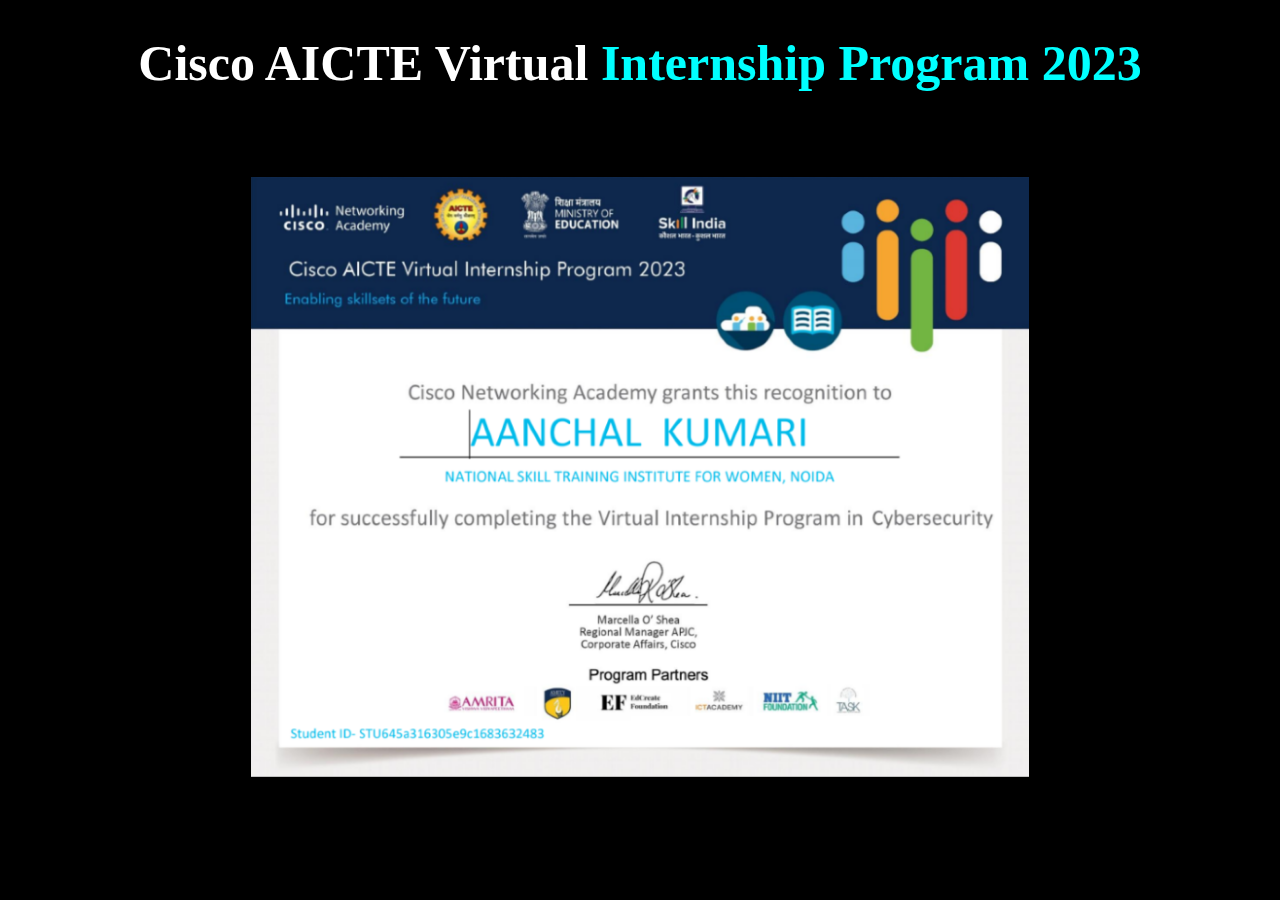
<file: aicte.html>
<!DOCTYPE html>
<html lang="en">
<head>
  <meta charset="UTF-8">
  <meta name="viewport" content="width=device-width, initial-scale=1.0">
  <style>
    body {
      background-color: black;
    }

    p {
      height: 600px;
      text-align: center; 
    }
    
    h1 {
      color: cyan;
      text-align: center;
      font-size: 50px;
    }

    span {
      color: white;
    }

    img {
      max-width: 100%; 
      max-height: 100%; 
    }
  </style>
  <title>internship Certificates</title>
</head>
<body>
  <h1><span>Cisco AICTE Virtual</span> Internship Program 2023</h1><br><br>
  <p><img src="certificate/aicte.png" alt="Description of the image"></p>
</body>
</html>
</file>
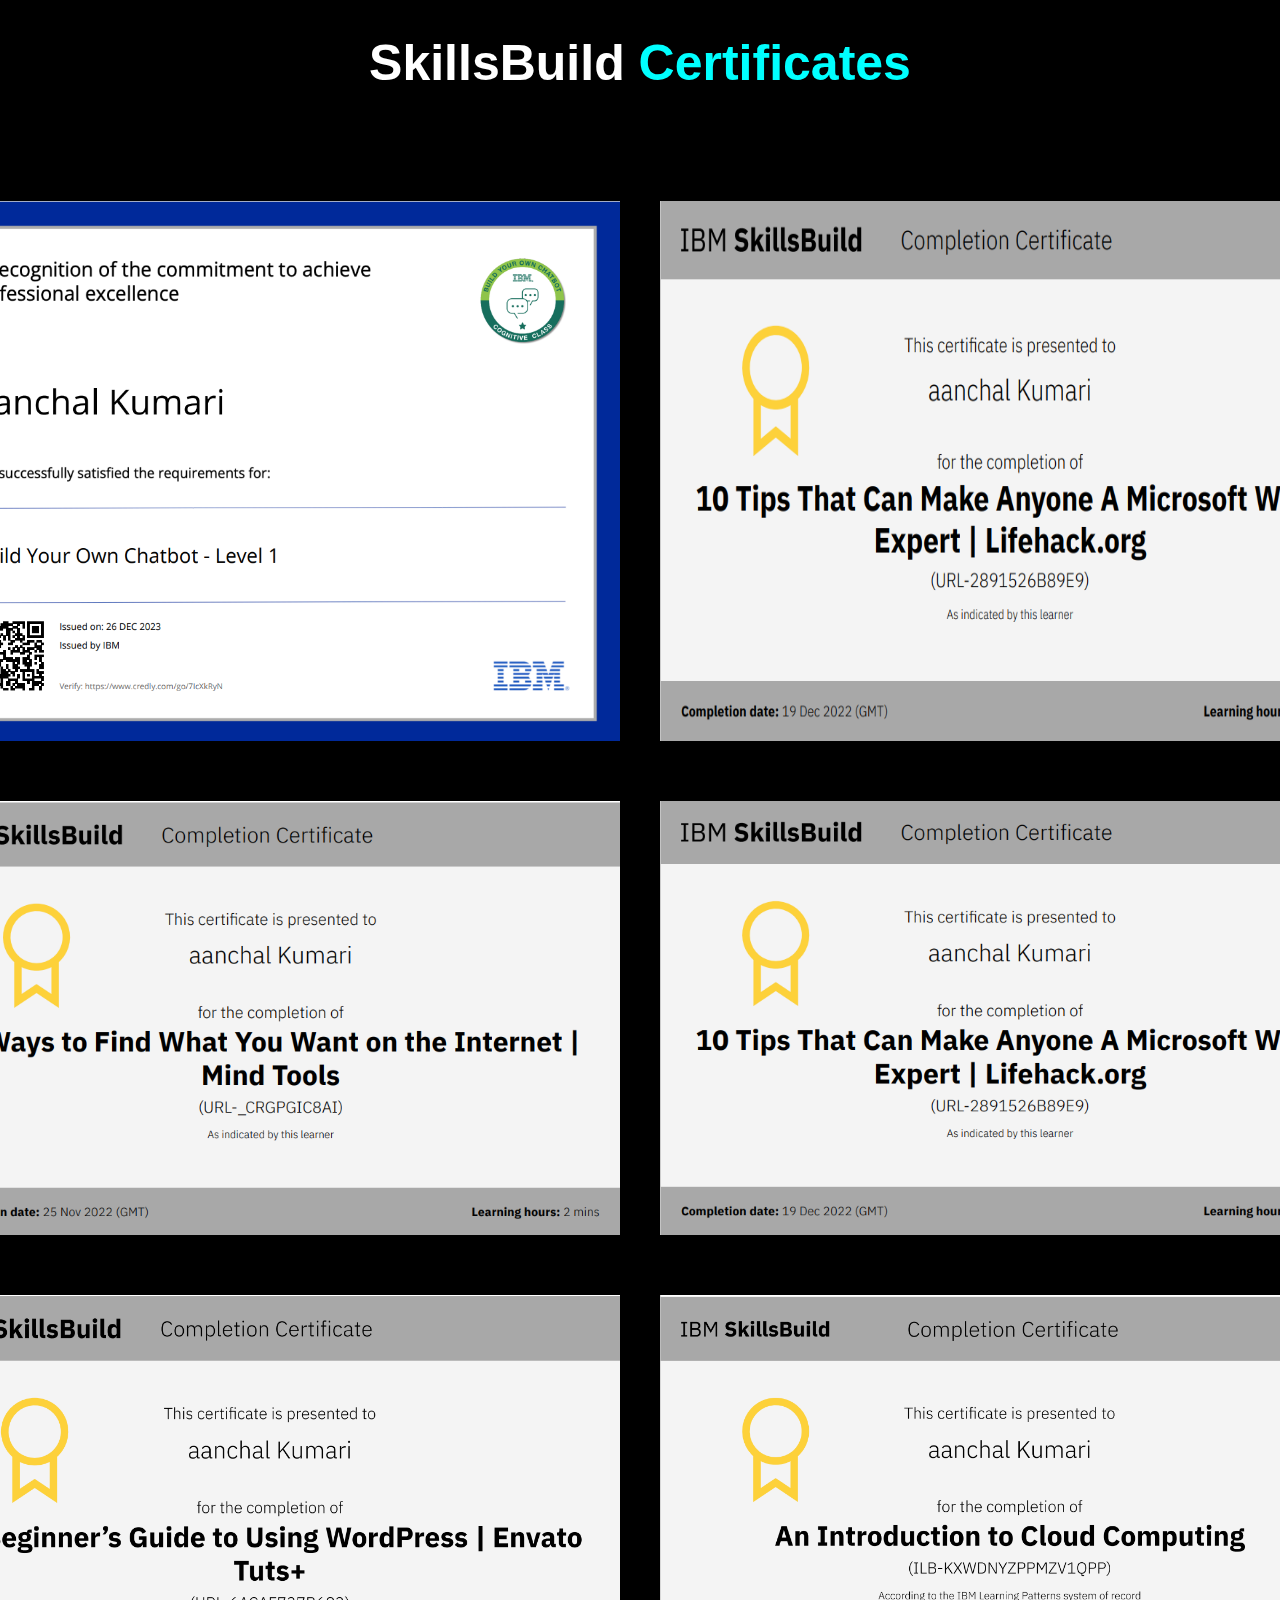
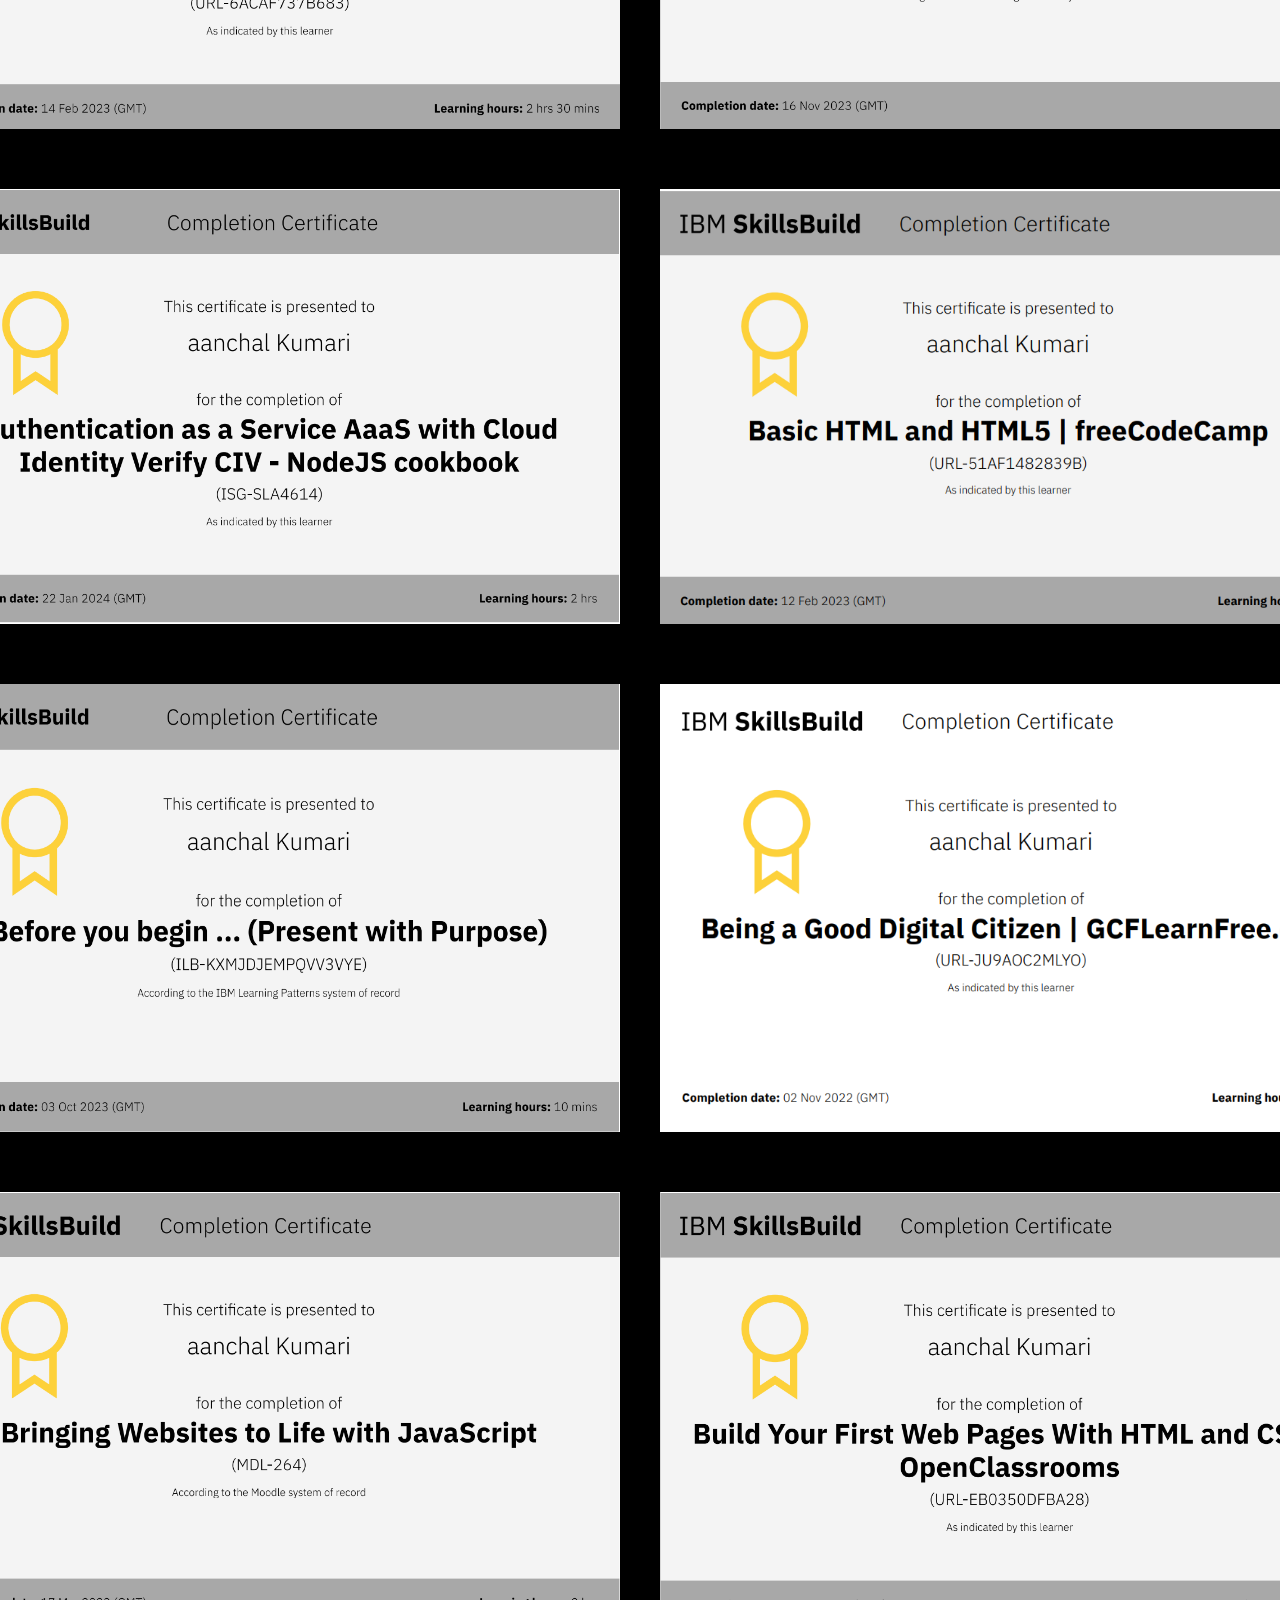
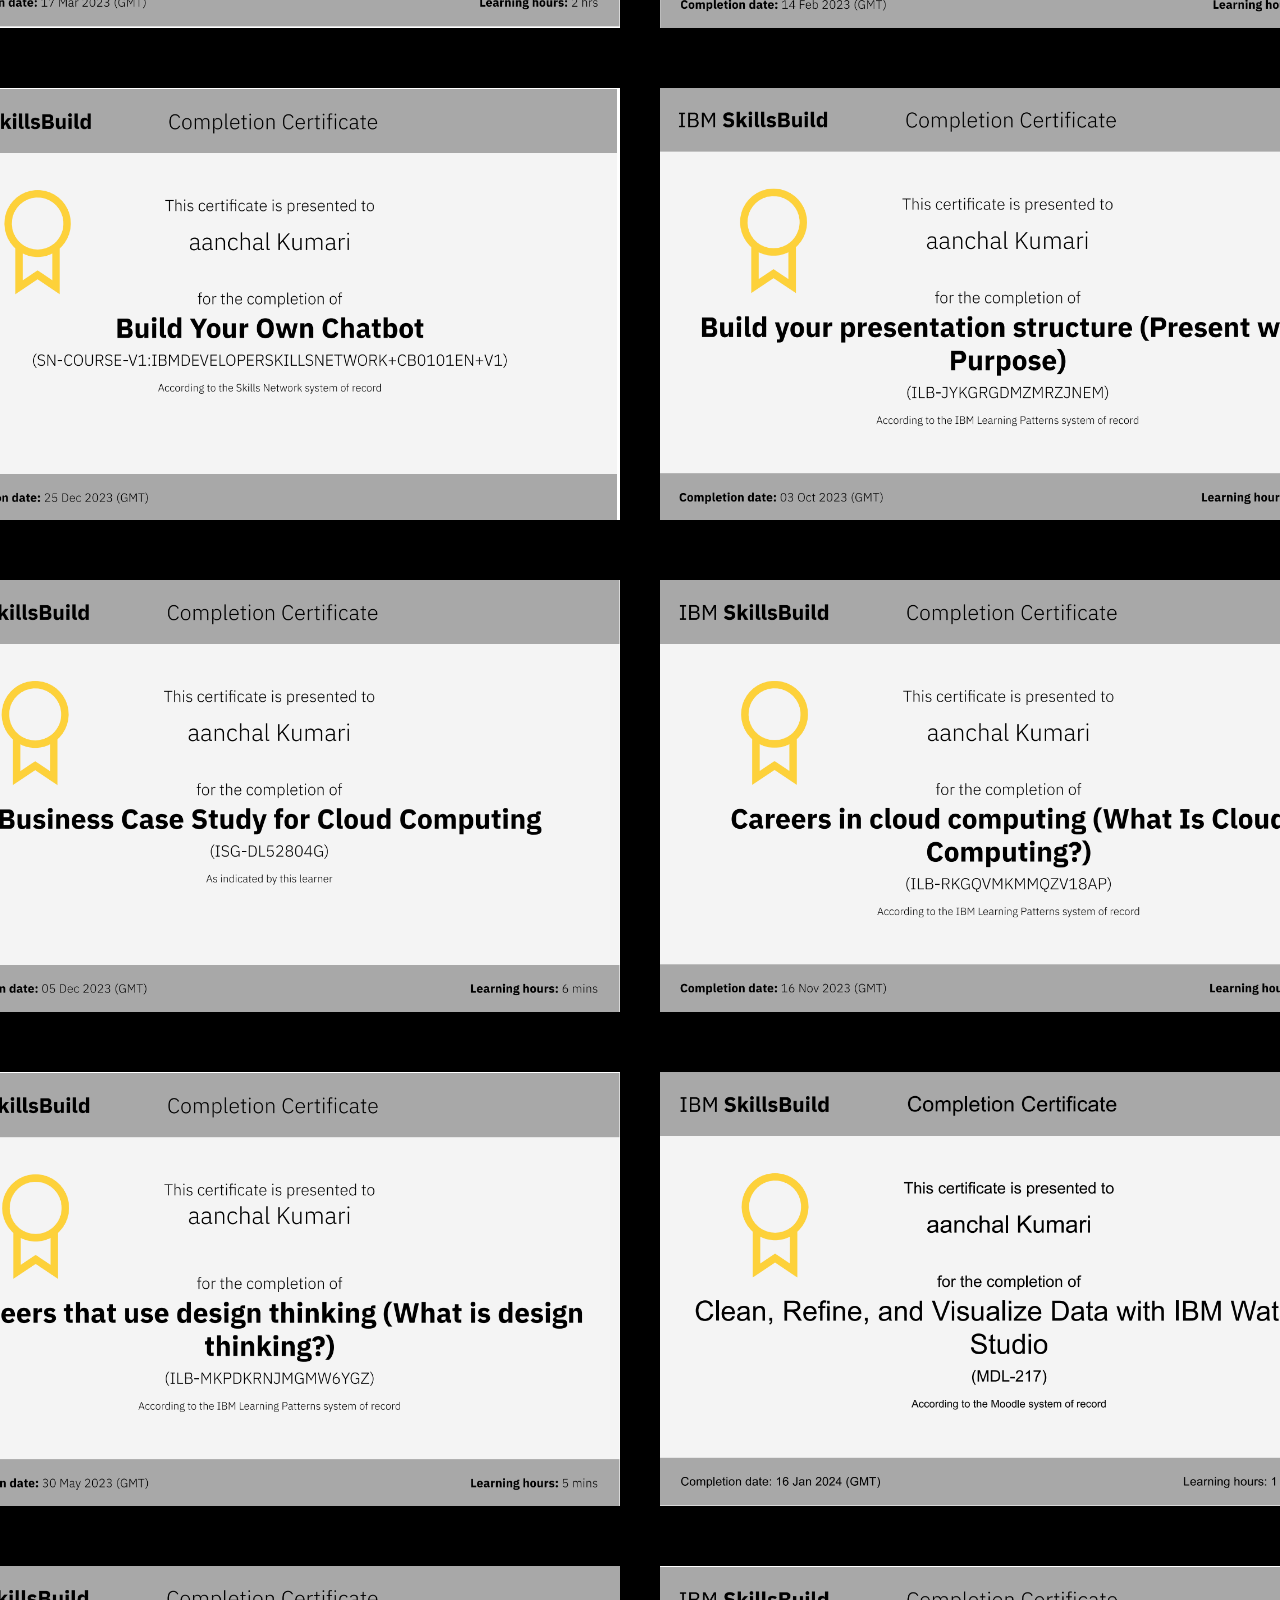
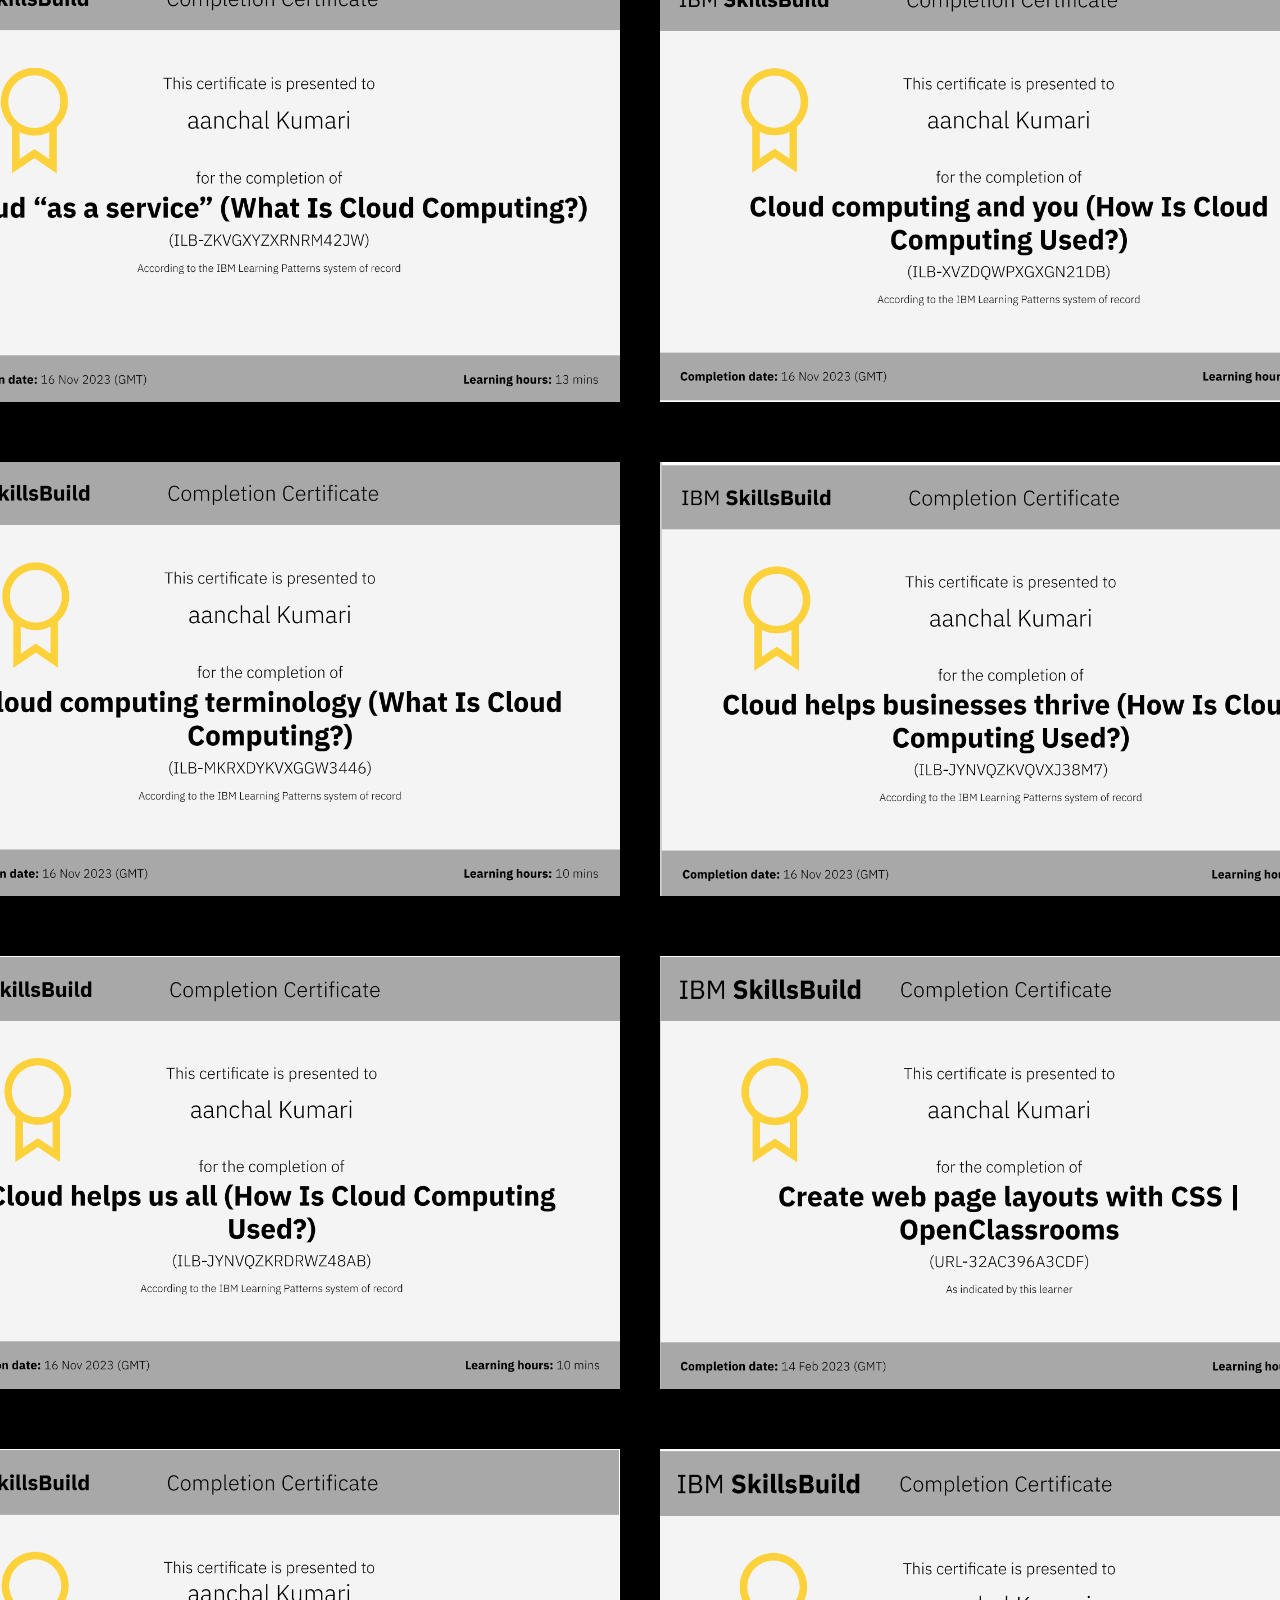
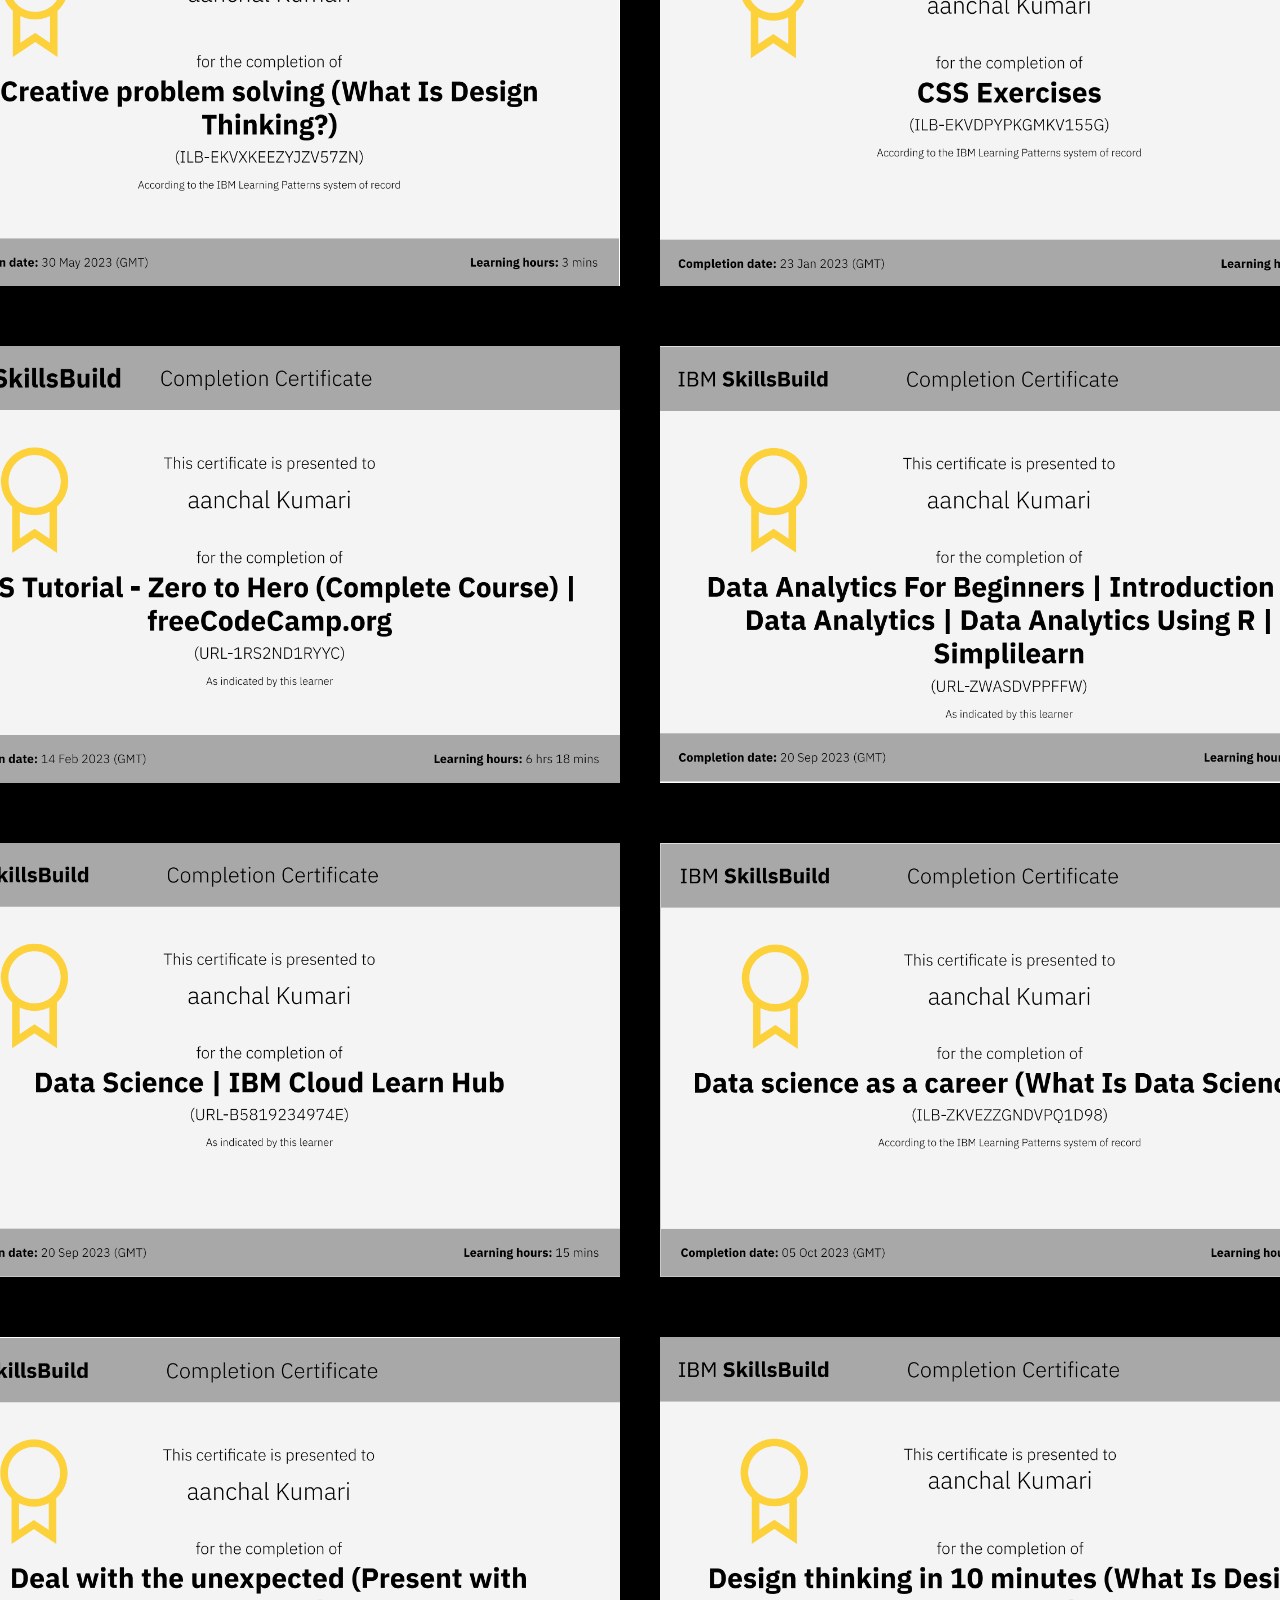
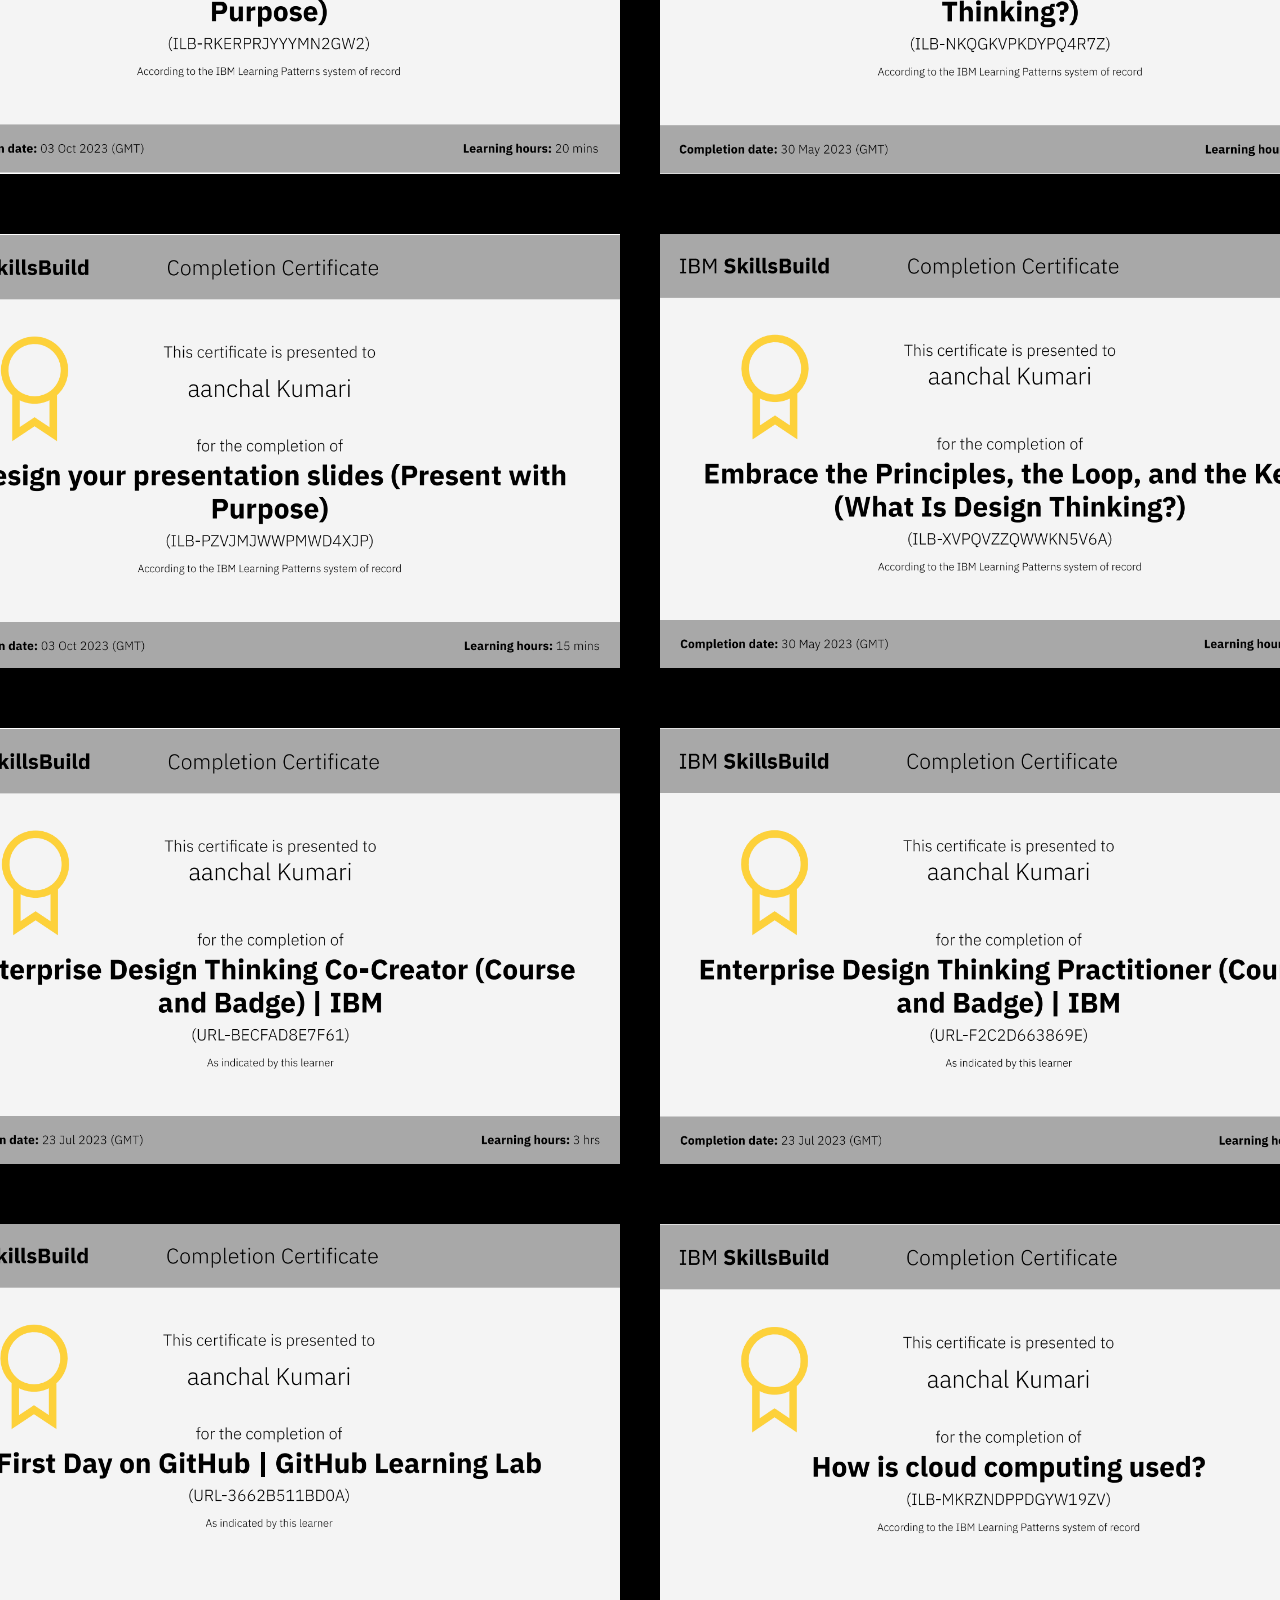
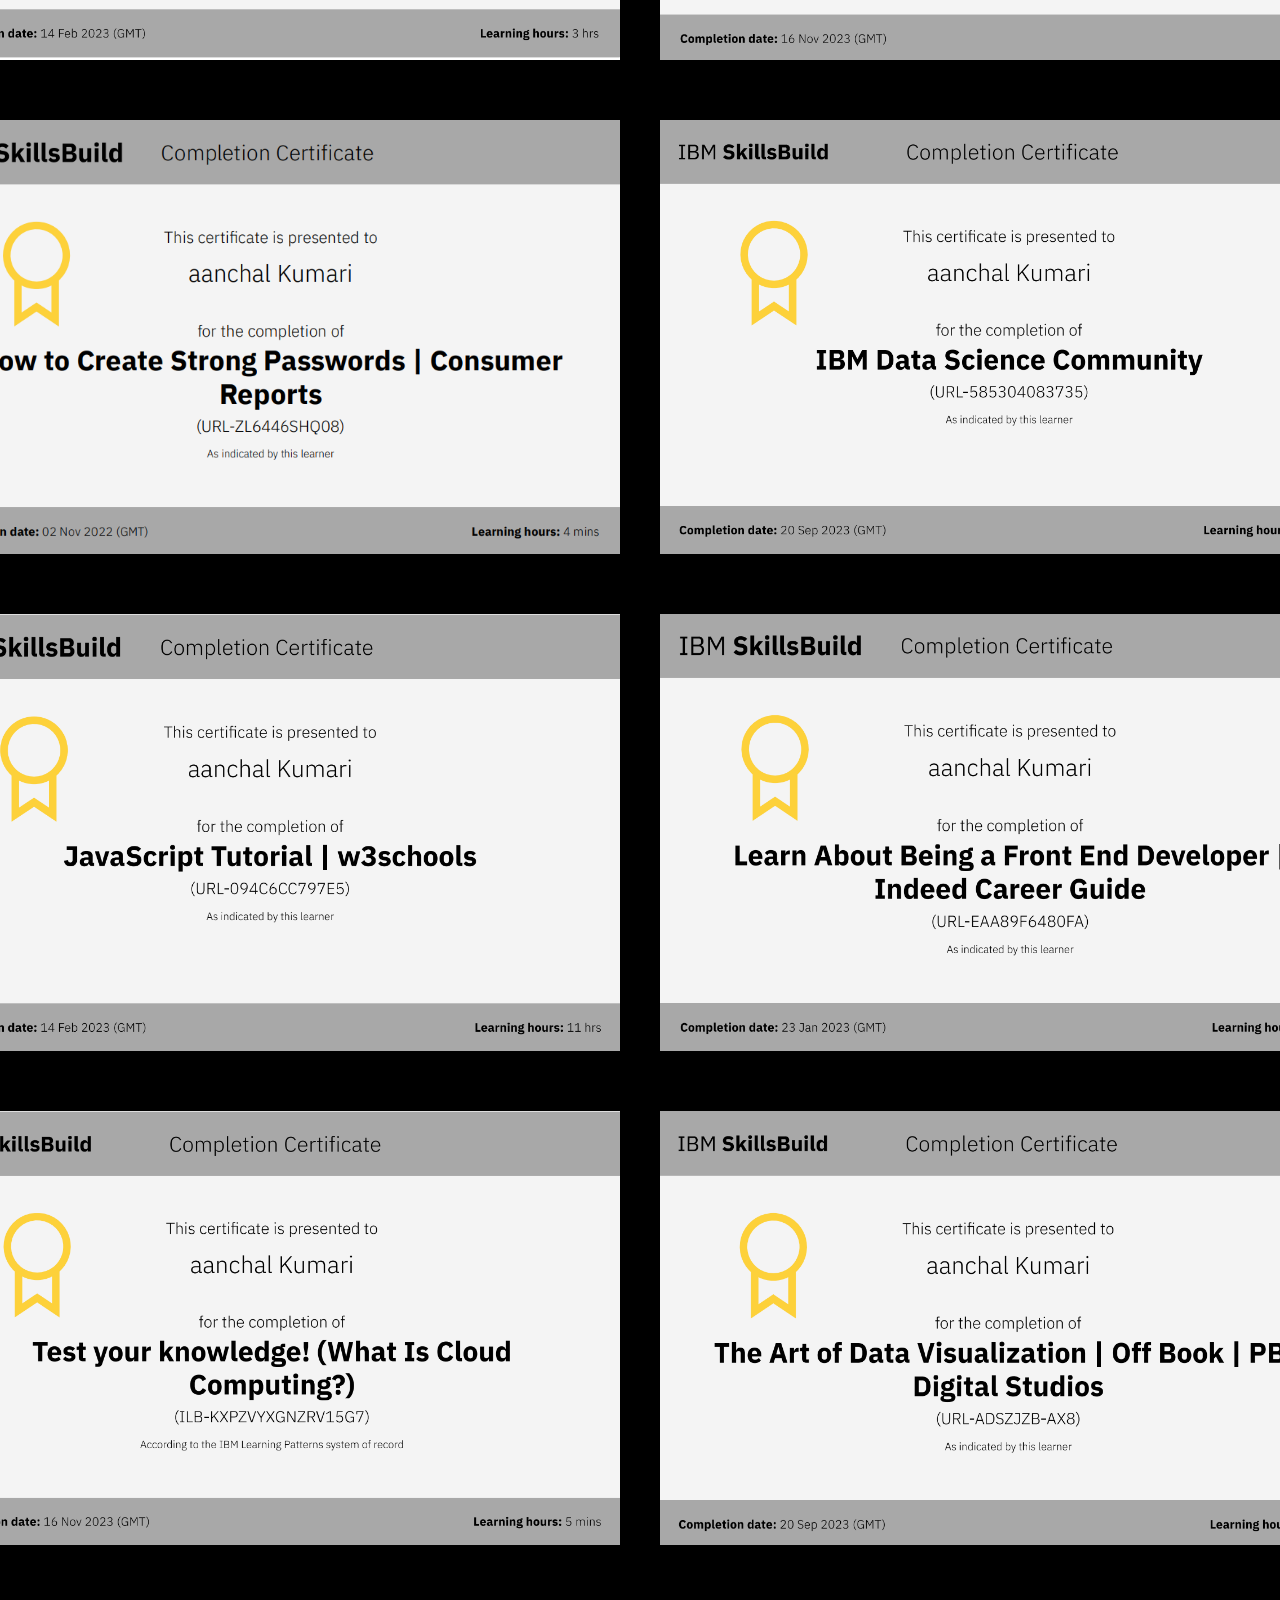
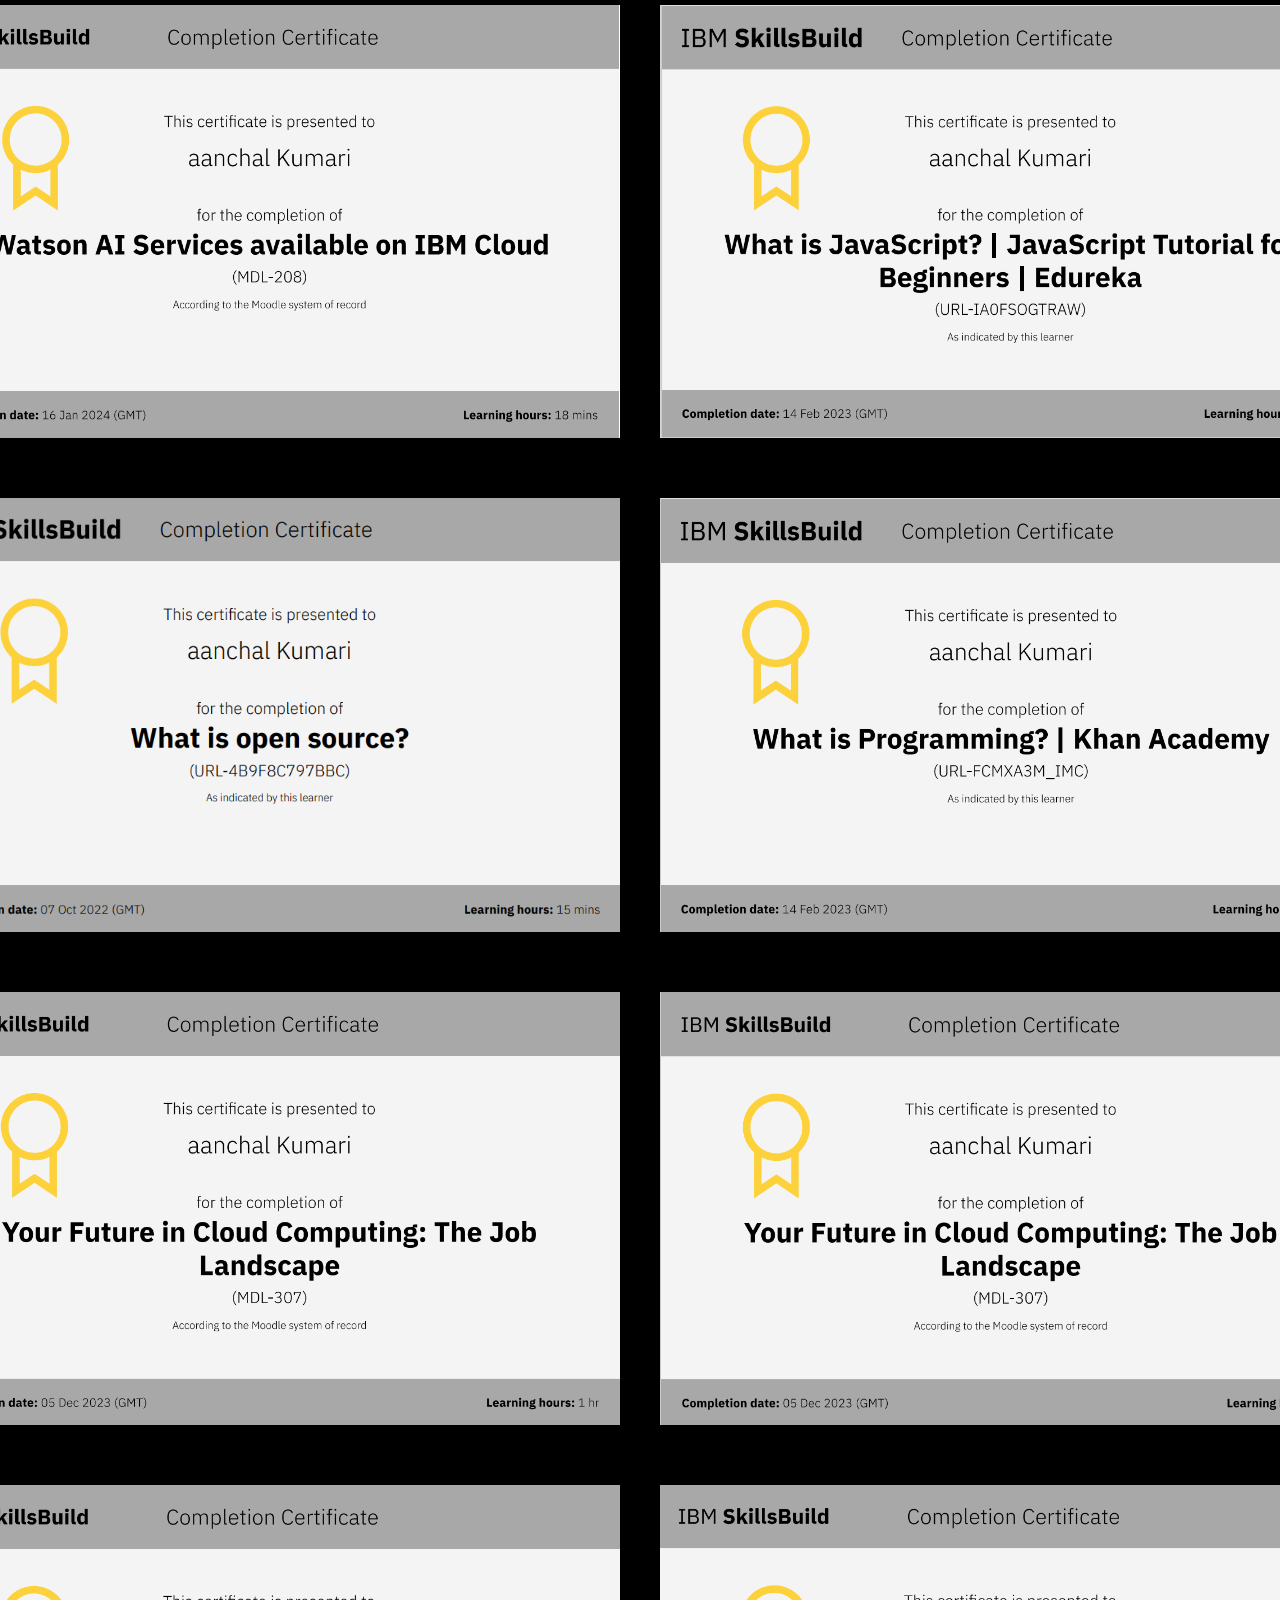
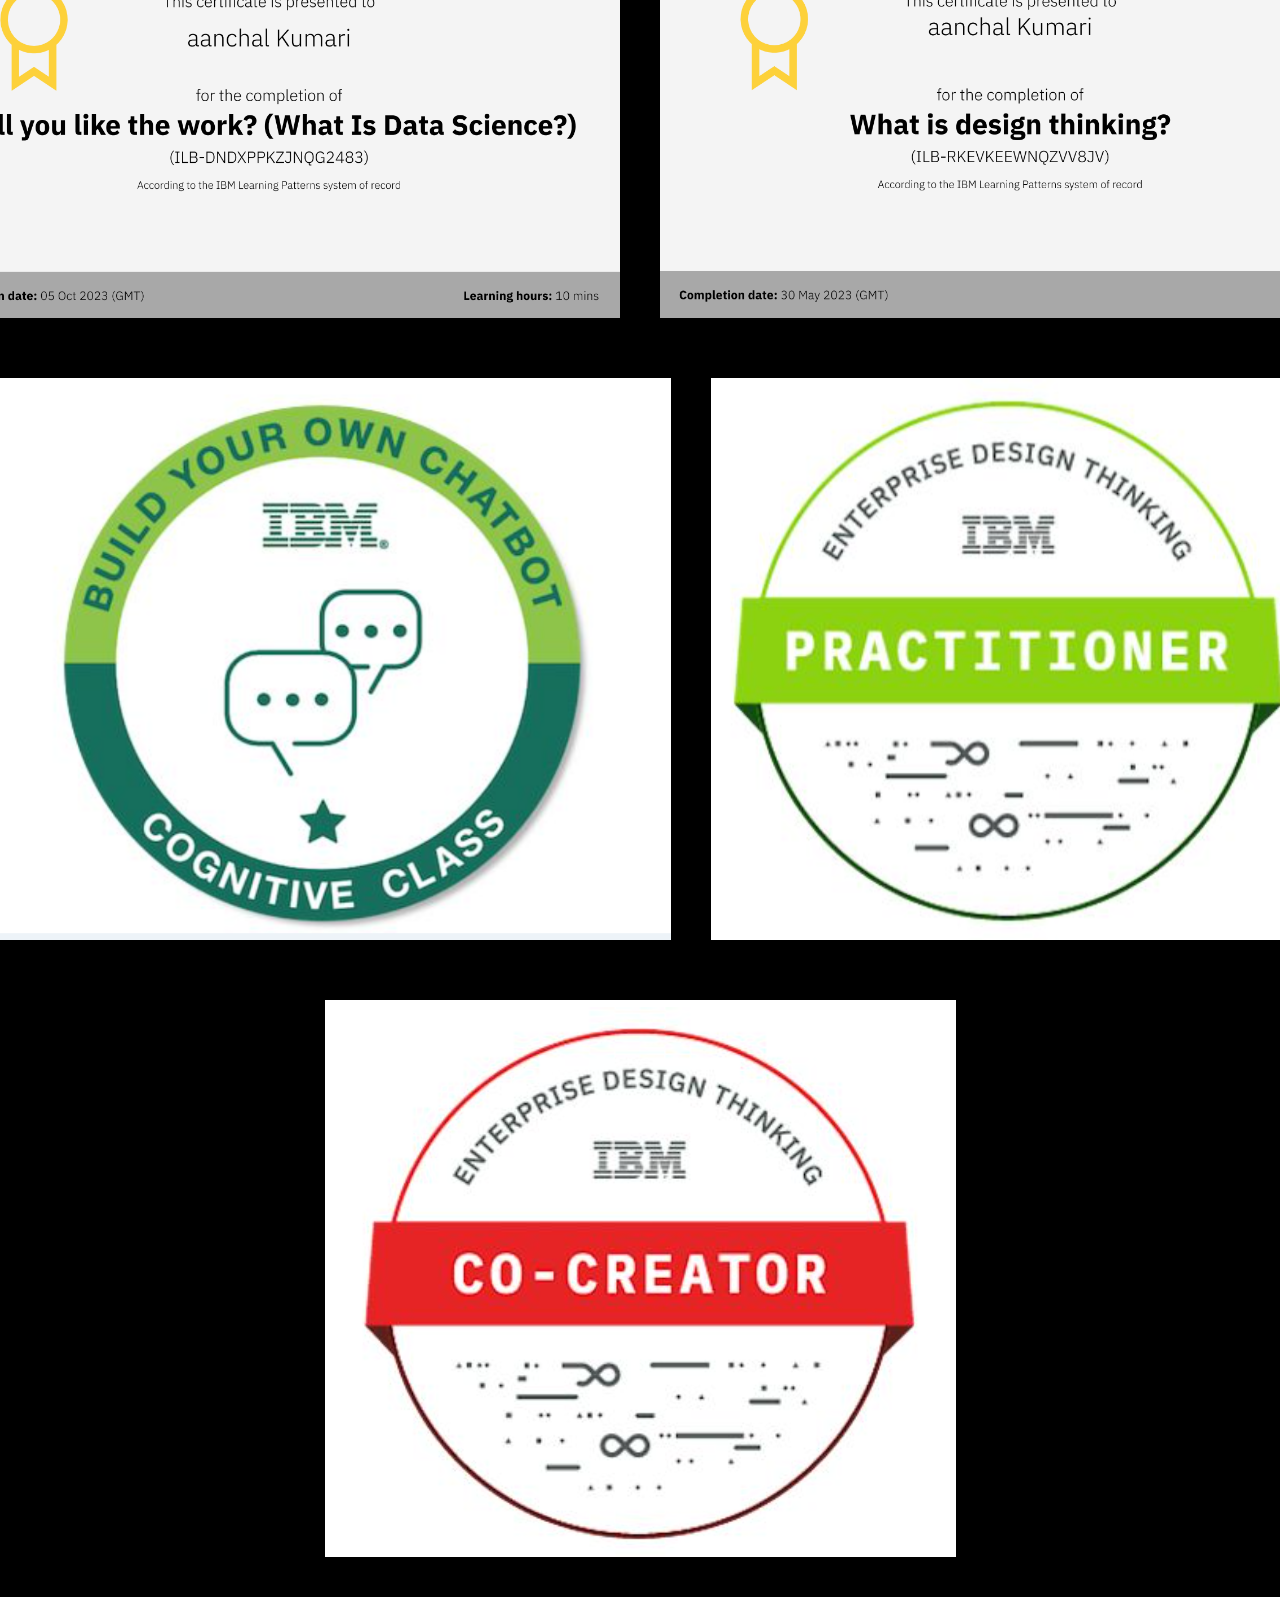
<file: certificate.html>
<!DOCTYPE html>
<html lang="en">
<head>
  <meta charset="UTF-8">
  <meta name="viewport" content="width=device-width, initial-scale=1.0">
 <style>
    body {
      background-color: black;
      color: white;
      font-family: 'Arial', sans-serif;
      margin: 0;
      padding: 0;
    }

    h1 {
      color: cyan;
      text-align: center;
      font-size: 50px;
    }

    span {
      color: white;
    }

    .image-container {
      display: flex;
      justify-content: center;
      margin: 20px 0;
    }

    .image-container img {
      max-width: 700px;
      height: auto;
      margin: 20px;
      transition: transform 0.3s;
    }

    .image-container img:hover {
      transform: scale(1.1);
    }
  </style>
  <title>SkillsBuild Certificates</title>
</head>
<body>
<h1><span>SkillsBuild</span>  Certificates</h1><br><br>
<div class="image-container">
  <img src="certificate/sk0.png" alt="Description of the first image">
  <img src="certificate/sk1.png" alt="Description of the second image">
</div>

  <div class="image-container">
    <img src="certificate/sk.png" alt="Description of the first image">
    <img src="certificate/sk1.png" alt="Description of the second image">
  </div>

  <div class="image-container">
    <img src="certificate/sk2.png" alt="Description of the first image">
    <img src="certificate/sk3.png" alt="Description of the second image">
  </div>

  <div class="image-container">
    <img src="certificate/sk4.png" alt="Description of the first image">
    <img src="certificate/sk5.png" alt="Description of the second image">
  </div>

  <div class="image-container">
    <img src="certificate/sk6.png" alt="Description of the first image">
    <img src="certificate/sk7.png" alt="Description of the second image">
  </div>

  <div class="image-container">
    <img src="certificate/sk8.png" alt="Description of the first image">
    <img src="certificate/sk9.png" alt="Description of the second image">
  </div>

  <div class="image-container">
    <img src="certificate/sk10.png" alt="Description of the first image">
    <img src="certificate/sk11.png" alt="Description of the second image">
  </div>

  <div class="image-container">
    <img src="certificate/sk12.png" alt="Description of the first image">
    <img src="certificate/sk13.png" alt="Description of the second image">
  </div>

  <div class="image-container">
    <img src="certificate/sk14.png" alt="Description of the first image">
    <img src="certificate/sk15.png" alt="Description of the second image">
  </div>

  <div class="image-container">
    <img src="certificate/sk16.png" alt="Description of the first image">
    <img src="certificate/sk17.png" alt="Description of the second image">
  </div>

  <div class="image-container">
    <img src="certificate/sk18.png" alt="Description of the first image">
    <img src="certificate/sk19.png" alt="Description of the second image">
  </div>

  <div class="image-container">
    <img src="certificate/sk20.png" alt="Description of the first image">
    <img src="certificate/sk21.png" alt="Description of the second image">
  </div>

  <div class="image-container">
    <img src="certificate/sk22.png" alt="Description of the first image">
    <img src="certificate/sk23.png" alt="Description of the second image">
  </div>

  <div class="image-container">
    <img src="certificate/sk24.png" alt="Description of the first image">
    <img src="certificate/sk25.png" alt="Description of the second image">
  </div>

  <div class="image-container">
    <img src="certificate/sk26.png" alt="Description of the first image">
    <img src="certificate/sk27.png" alt="Description of the second image">
  </div>

  <div class="image-container">
    <img src="certificate/sk28.png" alt="Description of the first image">
    <img src="certificate/sk29.png" alt="Description of the second image">
  </div>

  <div class="image-container">
    <img src="certificate/sk30.png" alt="Description of the first image">
    <img src="certificate/sk31.png" alt="Description of the second image">
  </div>

  <div class="image-container">
    <img src="certificate/sk32.png" alt="Description of the first image">
    <img src="certificate/sk33.png" alt="Description of the second image">
  </div>

  <div class="image-container">
    <img src="certificate/sk34.png" alt="Description of the first image">
    <img src="certificate/sk35.png" alt="Description of the second image">
  </div>

  <div class="image-container">
    <img src="certificate/sk36.png" alt="Description of the first image">
    <img src="certificate/sk37.png" alt="Description of the second image">
  </div>

  <div class="image-container">
    <img src="certificate/sk38.png" alt="Description of the first image">
    <img src="certificate/sk39.png" alt="Description of the second image">
  </div>

  <div class="image-container">
    <img src="certificate/sk40.png" alt="Description of the first image">
    <img src="certificate/sk41.png" alt="Description of the second image">
  </div>

  <div class="image-container">
    <img src="certificate/sk42.png" alt="Description of the first image">
    <img src="certificate/sk43.png" alt="Description of the second image">
  </div>

  <div class="image-container">
    <img src="certificate/sk44.png" alt="Description of the first image">
    <img src="certificate/sk45.png" alt="Description of the second image">
  </div>

  <div class="image-container">
    <img src="certificate/sk46.png" alt="Description of the first image">
    <img src="certificate/sk47.png" alt="Description of the second image">
  </div>

  <div class="image-container">
    <img src="certificate/sk48.png" alt="Description of the first image">
    <img src="certificate/sk49.png" alt="Description of the second image">
  </div>

  <div class="image-container">
    <img src="certificate/skb.png" alt="Description of the first image">
    <img src="certificate/skb1.png" alt="Description of the second image">
  </div>

  <div class="image-container">
  <img src="certificate/skb2.png" alt="Description of the second image">
</div>
</body>
</html>
</file>
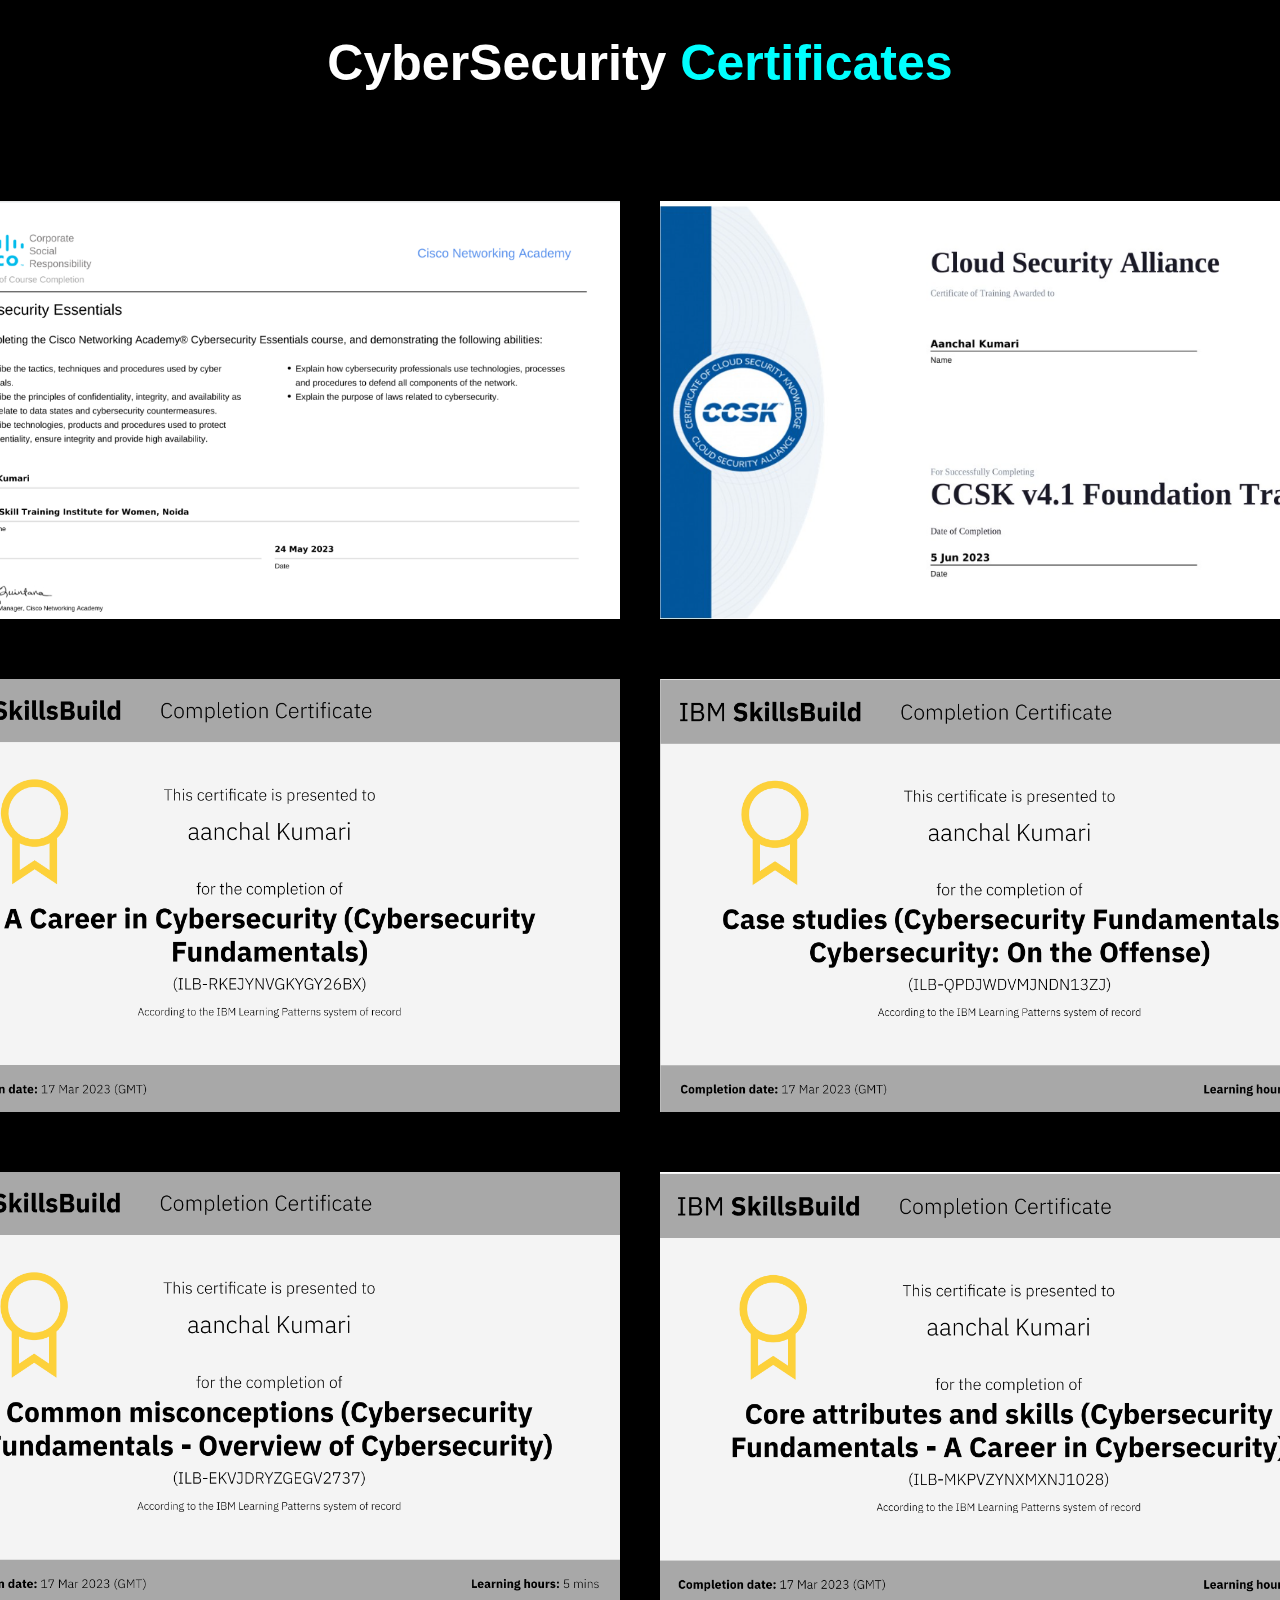
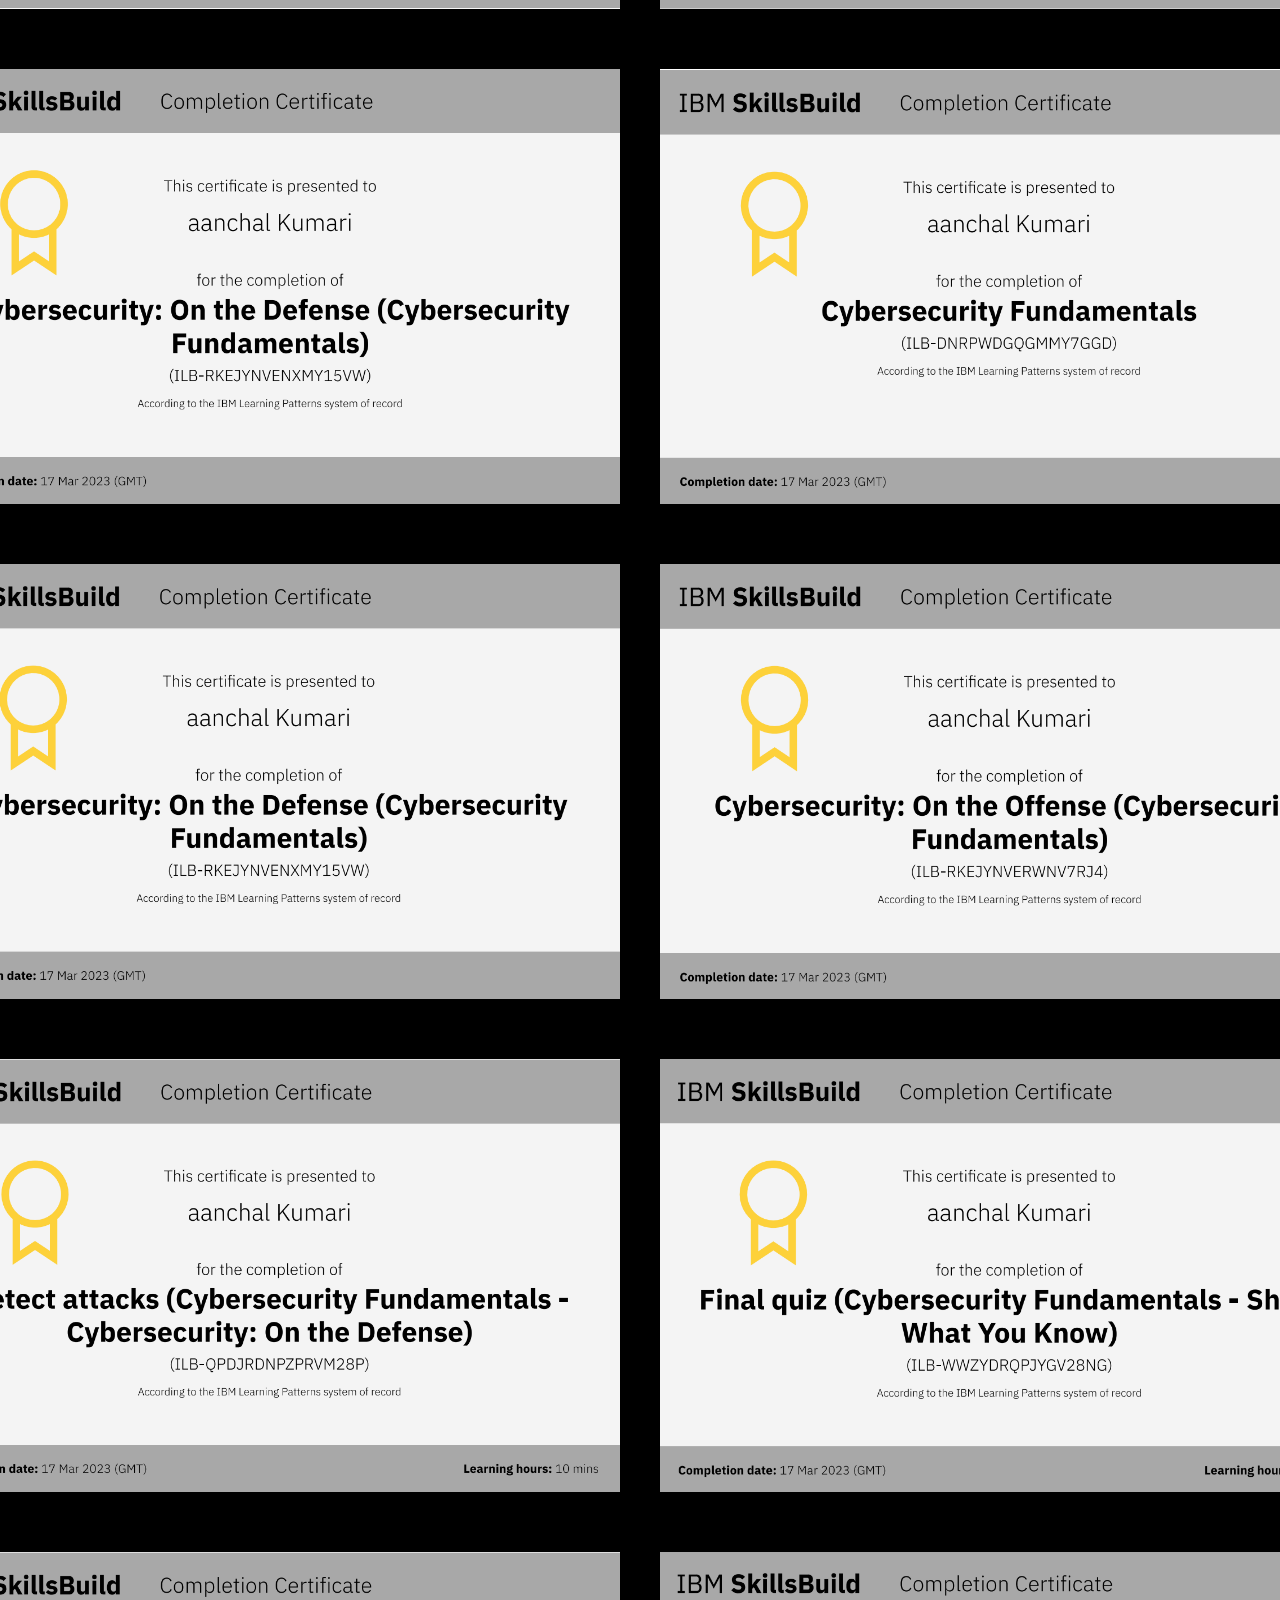
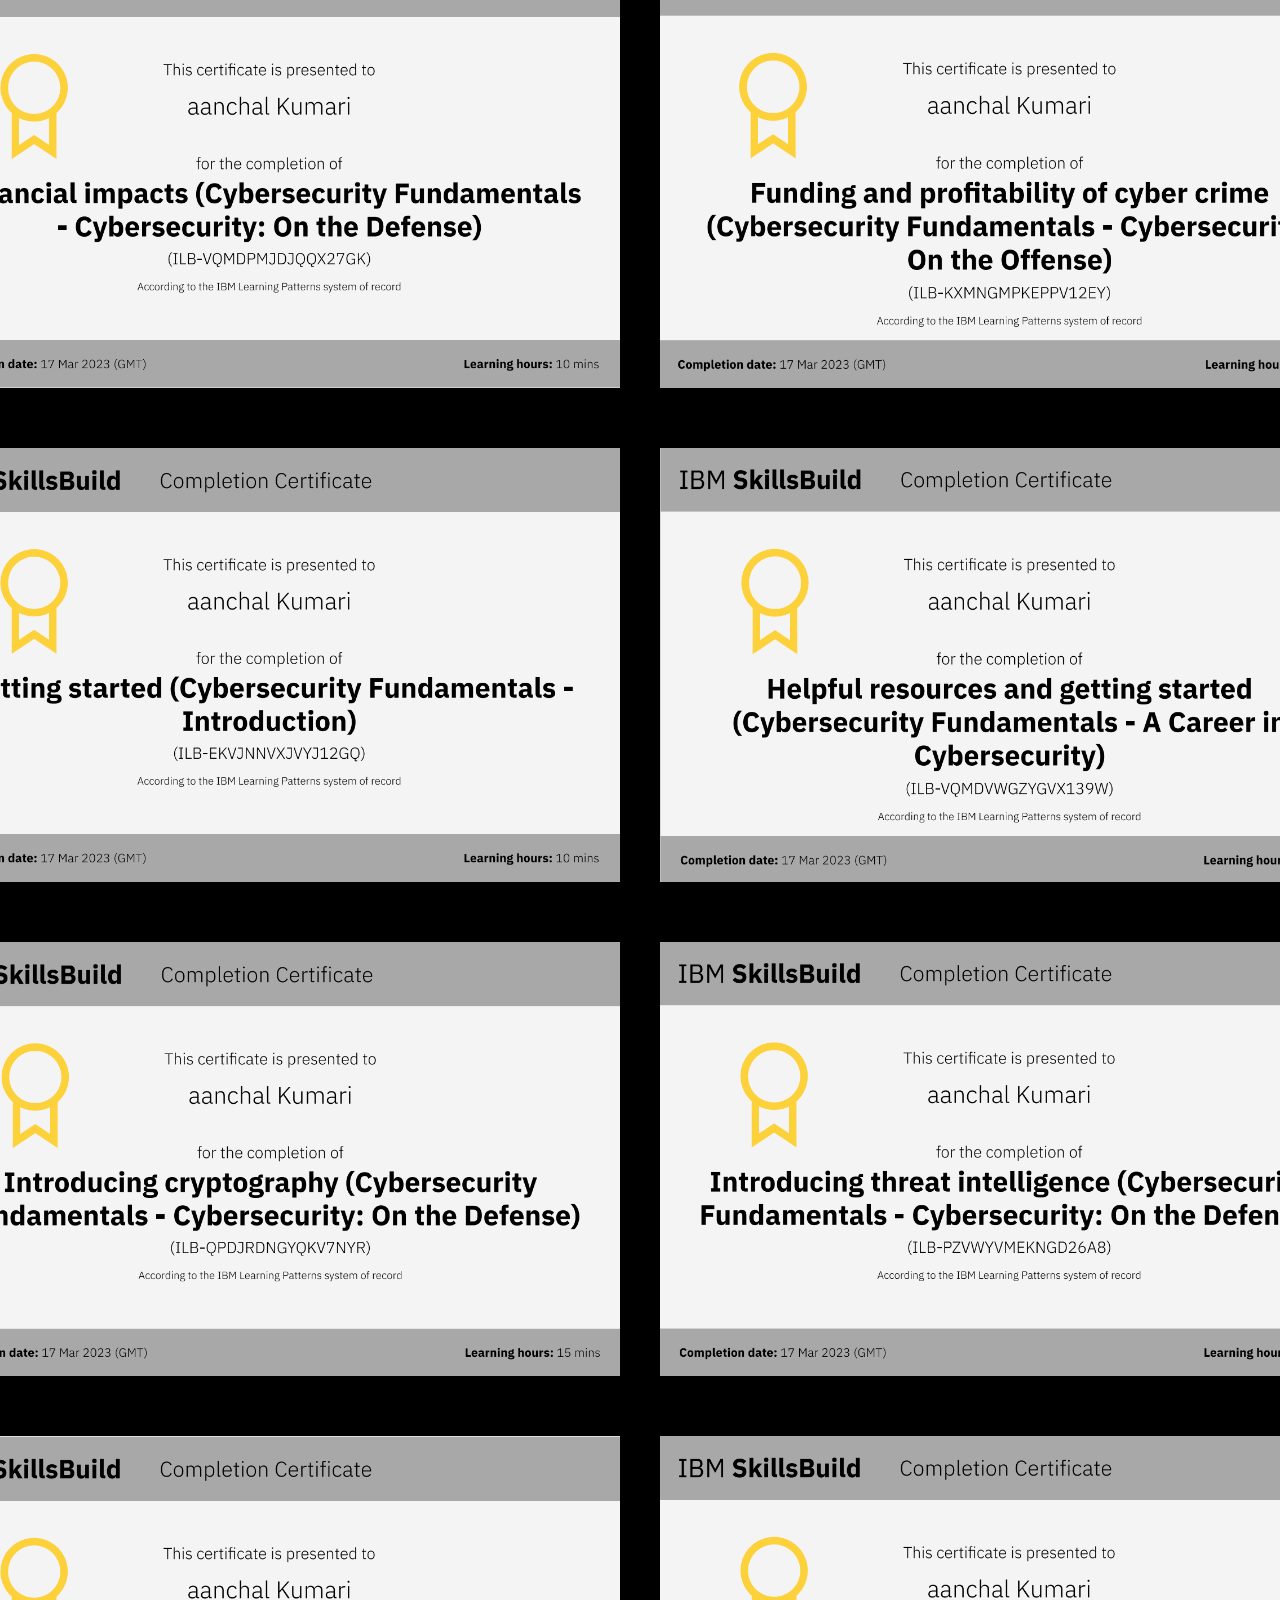
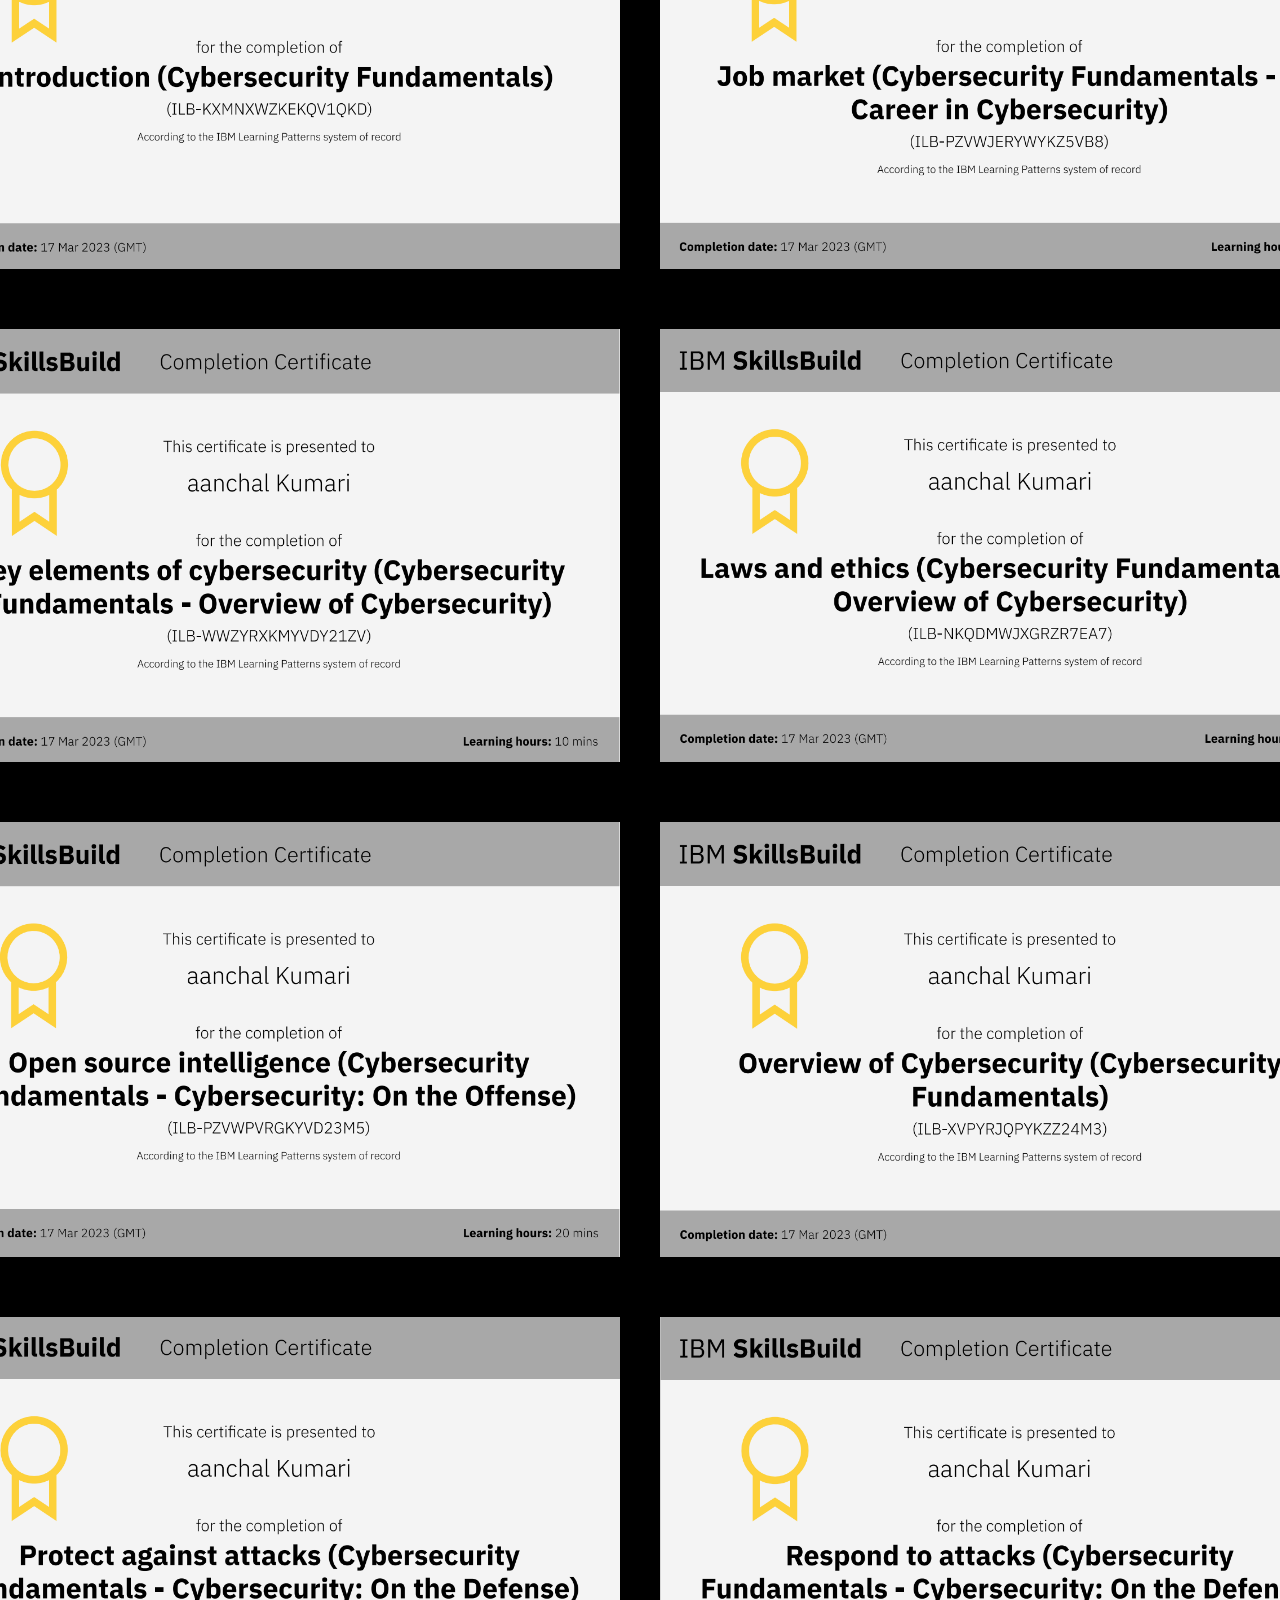
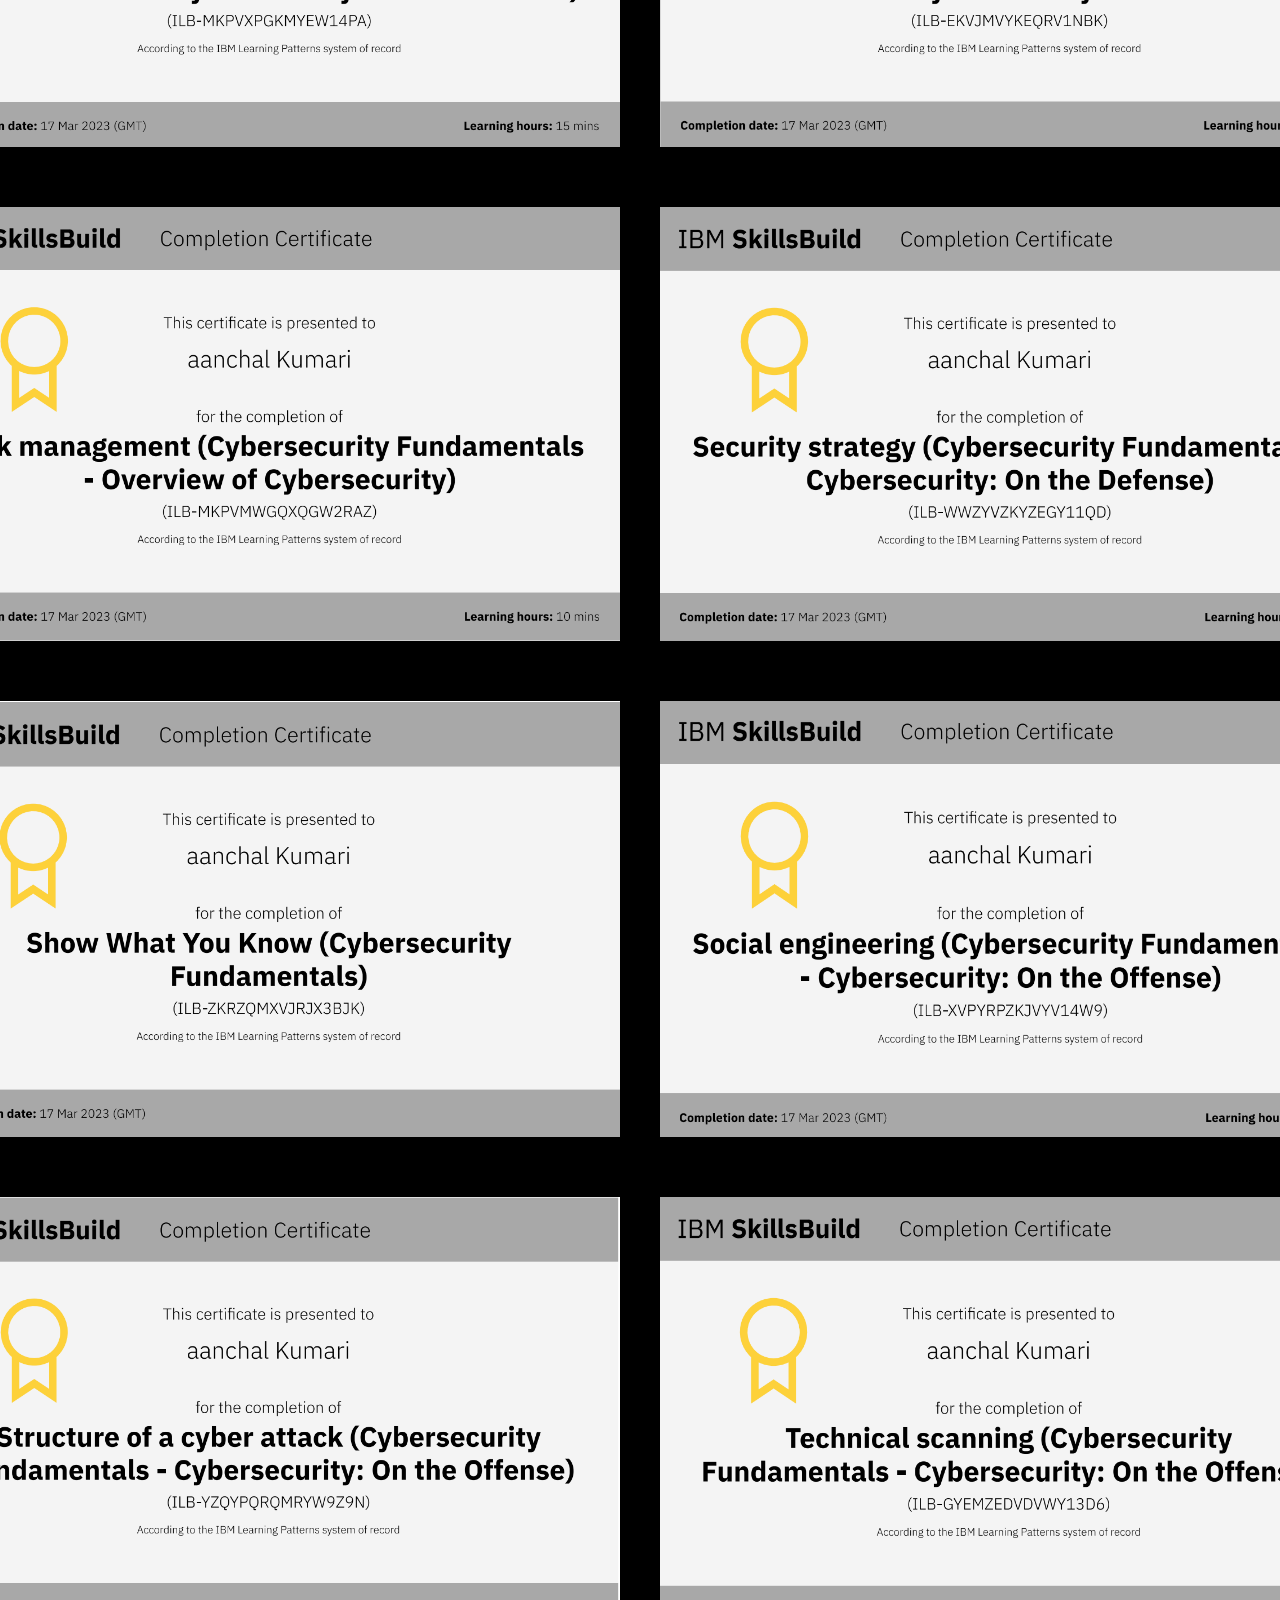
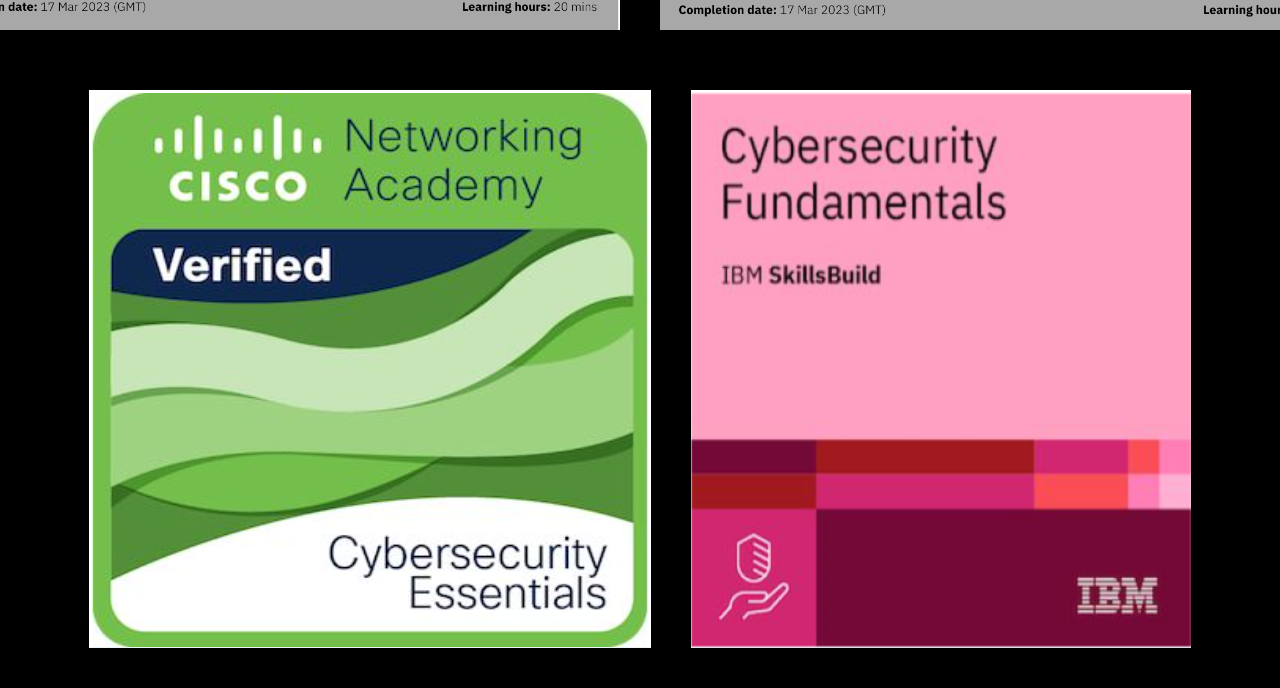
<file: cyber.html>
<!DOCTYPE html>
<html lang="en">
<head>
  <meta charset="UTF-8">
  <meta name="viewport" content="width=device-width, initial-scale=1.0">
  <style>
    body {
      background-color: black;
      color: white;
      font-family: 'Arial', sans-serif;
      margin: 0;
      padding: 0;
    }

    h1 {
      color: cyan;
      text-align: center;
      font-size: 50px;
    }

    span {
      color: white;
    }

    .image-container {
      display: flex;
      justify-content: center;
      margin: 20px 0;
    }

    .image-container img {
      max-width: 700px;
      height: auto;
      margin: 20px;
      transition: transform 0.3s;
    }

    .image-container img:hover {
      transform: scale(1.1);
    }
  </style>
  <title>Cyber Security Certificates</title>
</head>
<body>
<h1><span>CyberSecurity</span>  Certificates</h1><br><br>
<div class="image-container">
  <img src="certificate/cyber.png" alt="Description of the first image">
  <img src="certificate/cyber1.png" alt="Description of the second image">
</div>

  <div class="image-container">
    <img src="certificate/cy1.png" alt="Description of the first image">
    <img src="certificate/cy2.png" alt="Description of the second image">
  </div>

  <div class="image-container">
    <img src="certificate/cy3.png" alt="Description of the first image">
    <img src="certificate/cy4.png" alt="Description of the second image">
  </div>

  <div class="image-container">
    <img src="certificate/cy5.png" alt="Description of the first image">
    <img src="certificate/cy6.png" alt="Description of the second image">
  </div>

  <div class="image-container">
    <img src="certificate/cy7.png" alt="Description of the first image">
    <img src="certificate/cy8.png" alt="Description of the second image">
  </div>

  <div class="image-container">
    <img src="certificate/cy9.png" alt="Description of the first image">
    <img src="certificate/cy10.png" alt="Description of the second image">
  </div>

  <div class="image-container">
    <img src="certificate/cy11.png" alt="Description of the first image">
    <img src="certificate/cy12.png" alt="Description of the second image">
  </div>

  <div class="image-container">
    <img src="certificate/cy13.png" alt="Description of the first image">
    <img src="certificate/cy14.png" alt="Description of the second image">
  </div>

  <div class="image-container">
    <img src="certificate/cy15.png" alt="Description of the first image">
    <img src="certificate/cy16.png" alt="Description of the second image">
  </div>

  <div class="image-container">
    <img src="certificate/cy17.png" alt="Description of the first image">
    <img src="certificate/cy18.png" alt="Description of the second image">
  </div>

  <div class="image-container">
    <img src="certificate/cy19.png" alt="Description of the first image">
    <img src="certificate/cy20.png" alt="Description of the second image">
  </div>

  <div class="image-container">
    <img src="certificate/cy21.png" alt="Description of the first image">
    <img src="certificate/cy22.png" alt="Description of the second image">
  </div>

  <div class="image-container">
    <img src="certificate/cy23.png" alt="Description of the first image">
    <img src="certificate/cy24.png" alt="Description of the second image">
  </div>

  <div class="image-container">
    <img src="certificate/cy25.png" alt="Description of the first image">
    <img src="certificate/cy26.png" alt="Description of the second image">
  </div>

  <div class="image-container">
    <img src="certificate/cy27.png" alt="Description of the first image">
    <img src="certificate/cy28.png" alt="Description of the second image">
  </div>

  <div class="image-container">
    <img src="certificate/cy29.png" alt="Description of the first image">
    <img src="certificate/cy30.png" alt="Description of the second image">
  </div>

  <div class="image-container">
    <img src="certificate/cy0.png" alt="Description of the first image">
    <img src="certificate/cy.png" alt="Description of the second image">
  </div>
</body>
</html>
</file>
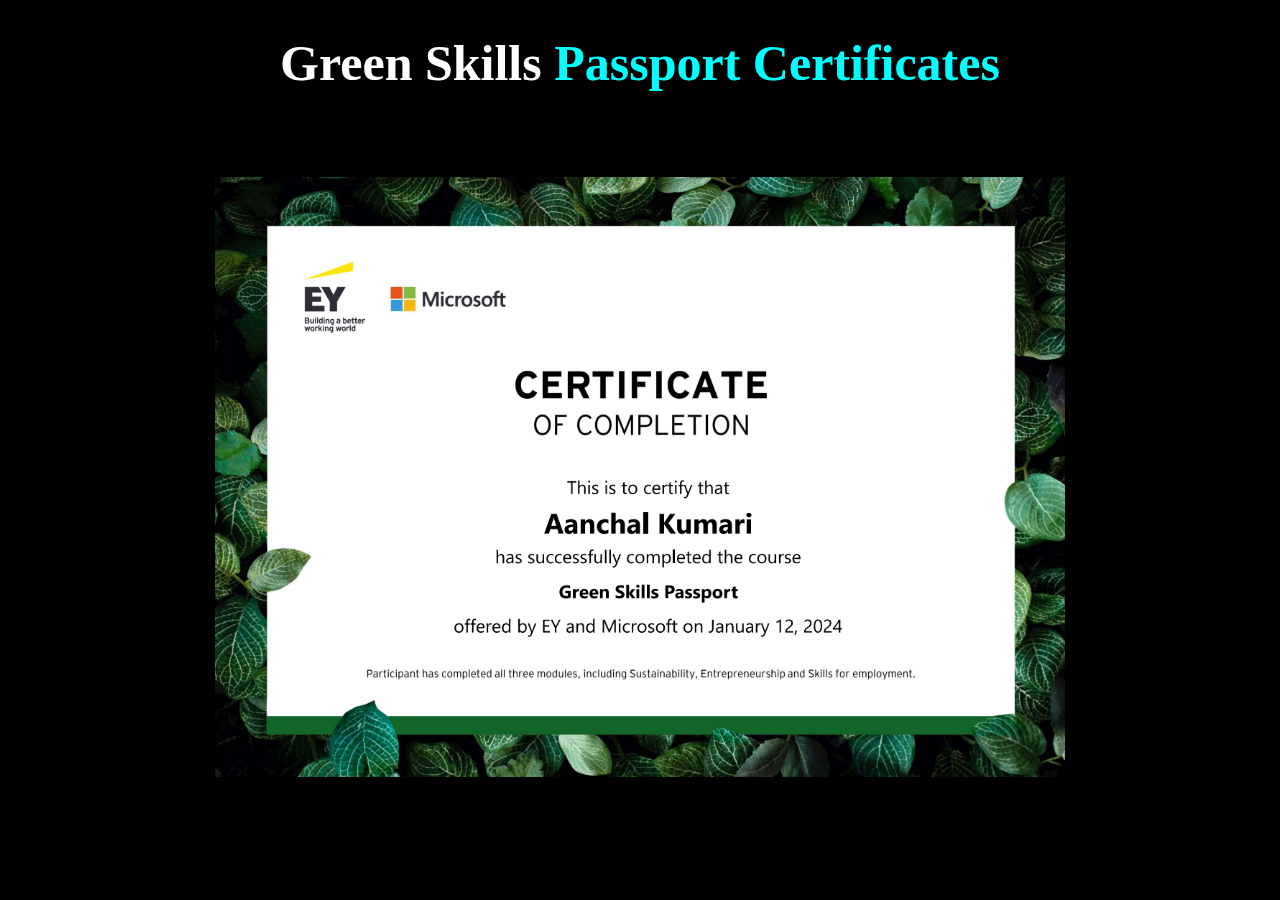
<file: green.html>
<!DOCTYPE html>
<html lang="en">
<head>
  <meta charset="UTF-8">
  <meta name="viewport" content="width=device-width, initial-scale=1.0">
  <style>
    body {
      background-color: black;
    }

    p {
      height: 600px;
      text-align: center; 
    }

    h1 {
      color: cyan;
      text-align: center;
      font-size: 50px;
    }

    span {
      color: white;
    }

    img {
      max-width: 100%; 
      max-height: 100%; 
    }
  </style>
  <title>Green Skills Certificates</title>
</head>
<body>
  <h1><span>Green Skills</span> Passport Certificates</h1><br><br>
  <p><img src="certificate/green.png" alt="Description of the image"></p>
</body>
</html>
</file>
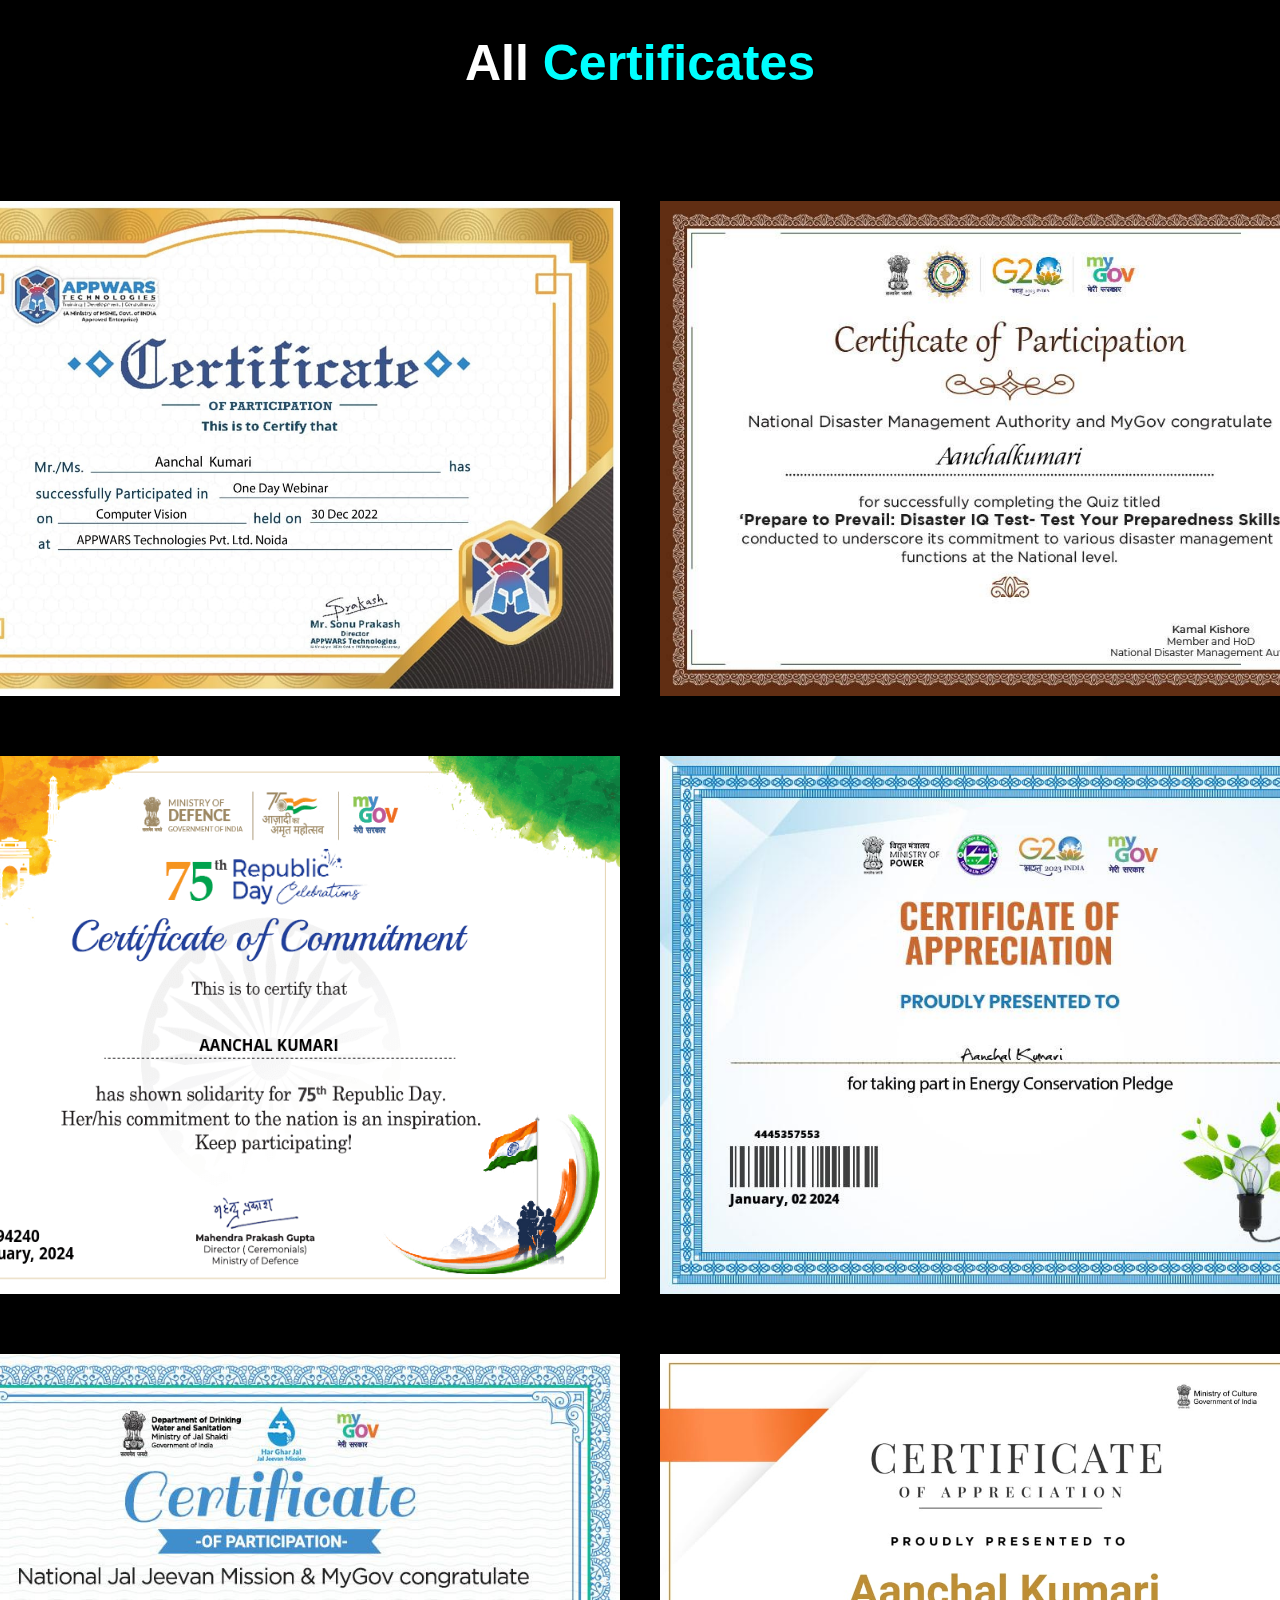
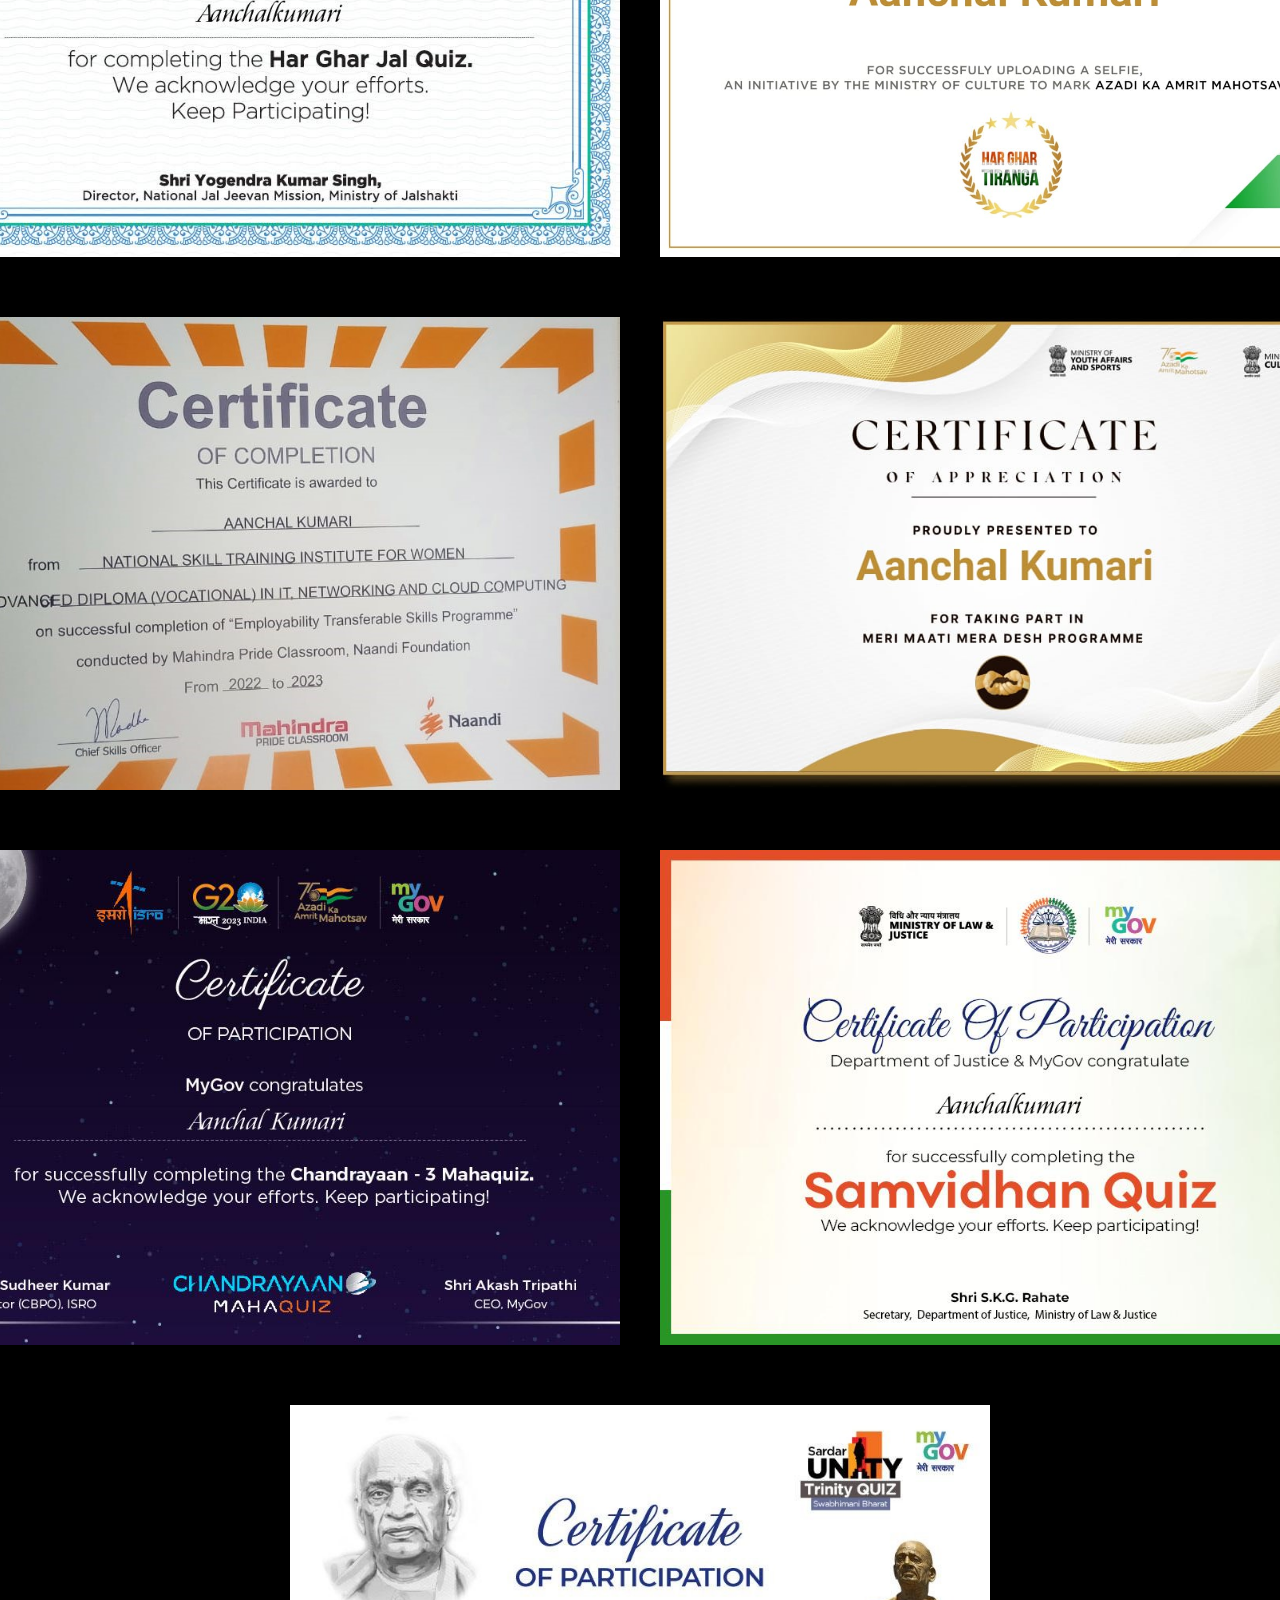
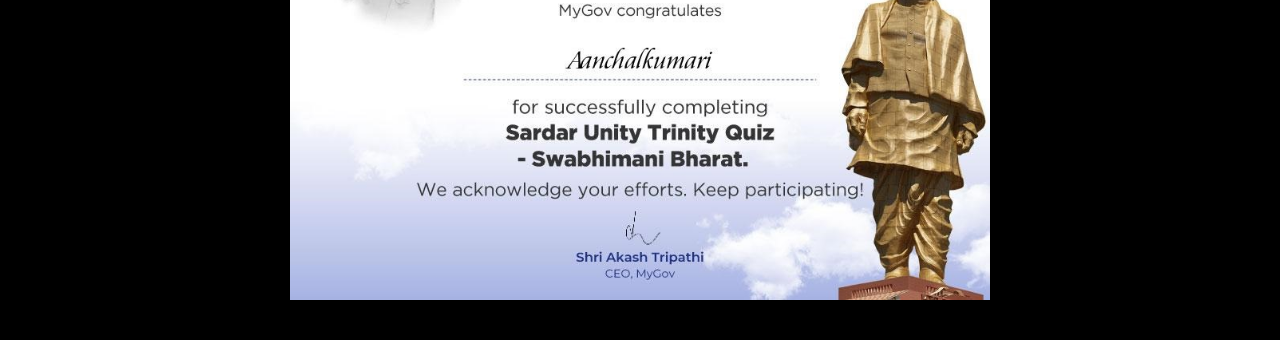
<file: other.html>
<!DOCTYPE html>
<html lang="en">
<head>
  <meta charset="UTF-8">
  <meta name="viewport" content="width=device-width, initial-scale=1.0">
 <style>
    body {
      background-color: black;
      color: white;
      font-family: 'Arial', sans-serif;
      margin: 0;
      padding: 0;
    }

    h1 {
      color: cyan;
      text-align: center;
      font-size: 50px;
    }

    span {
      color: white;
    }

    .image-container {
      display: flex;
      justify-content: center;
      margin: 20px 0;
    }

    .image-container img {
      max-width: 700px;
      height: auto;
      margin: 20px;
      transition: transform 0.3s;
    }

    .image-container img:hover {
      transform: scale(1.1);
    }
  </style>
  <title>Other Certificates</title>
</head>
<body>
<h1><span>All</span>  Certificates</h1><br><br>
<div class="image-container">
<img src="certificate/One Day Webinar.jpg" alt="Description of the second image">
<img src="certificate/Disaster iq test.jpg" alt="Description of the first image"> 
</div> 

  <div class="image-container">
    <img src="certificate/75.png" alt="Description of the first image">
    <img src="certificate/Energy.jpg" alt="Description of the second image">
  </div>
  <div class="image-container">
    <img src="certificate/Har ghar jal.jpg" alt="Description of the first image">
    <img src="certificate/Har ghar tiranga.jpg" alt="Description of the second image">
  </div>

  <div class="image-container">
  <img src="certificate/Mahindra.jpg" alt="Description of the second image">
  <img src="certificate/Meri Maati Mera des.jpg" alt="Description of the second image">
</div>

<div class="image-container">
    <img src="certificate/chandrayan-3.jpg" alt="Description of the second image">
    <img src="certificate/sanvidhan.jpg" alt="Description of the second image">
</div>

<div class="image-container">
    <img src="certificate/sardar unity.jpg" alt="Description of the second image">
</div>

  
</body>
</html>
</file>
